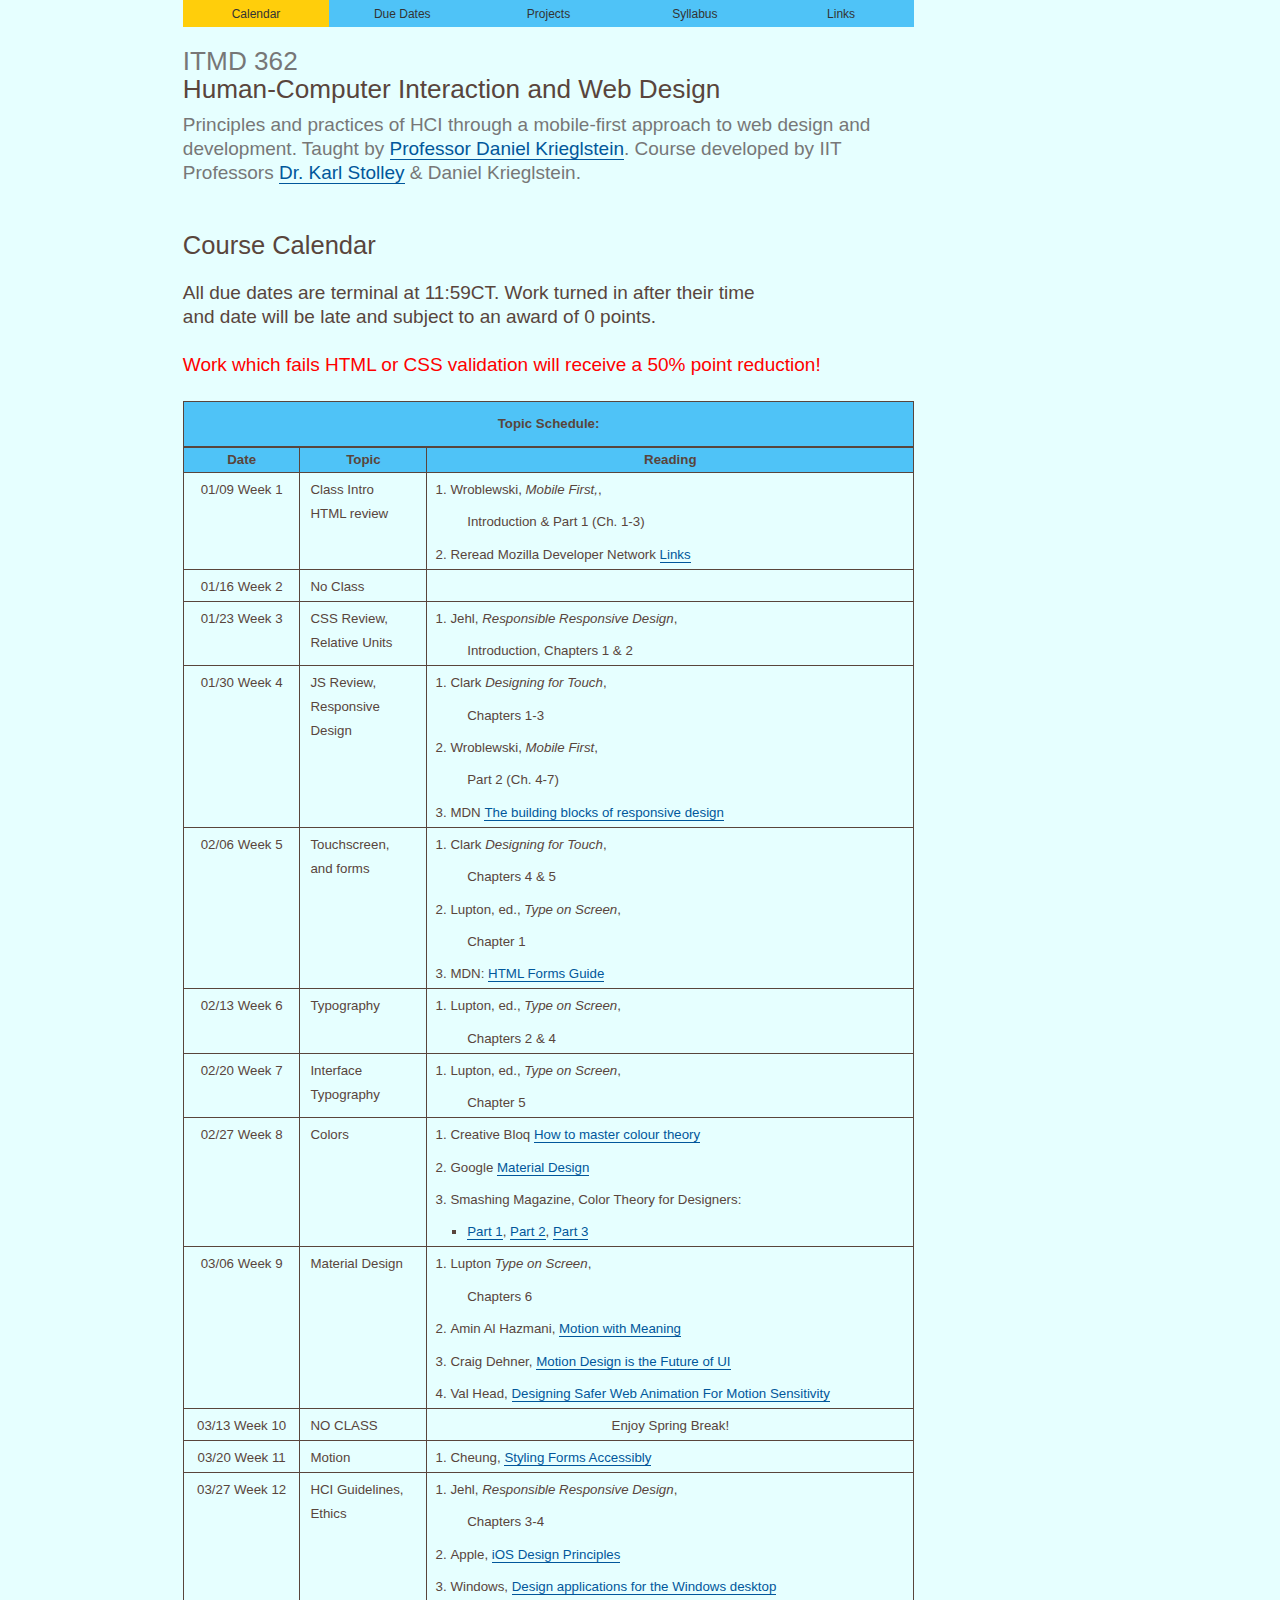
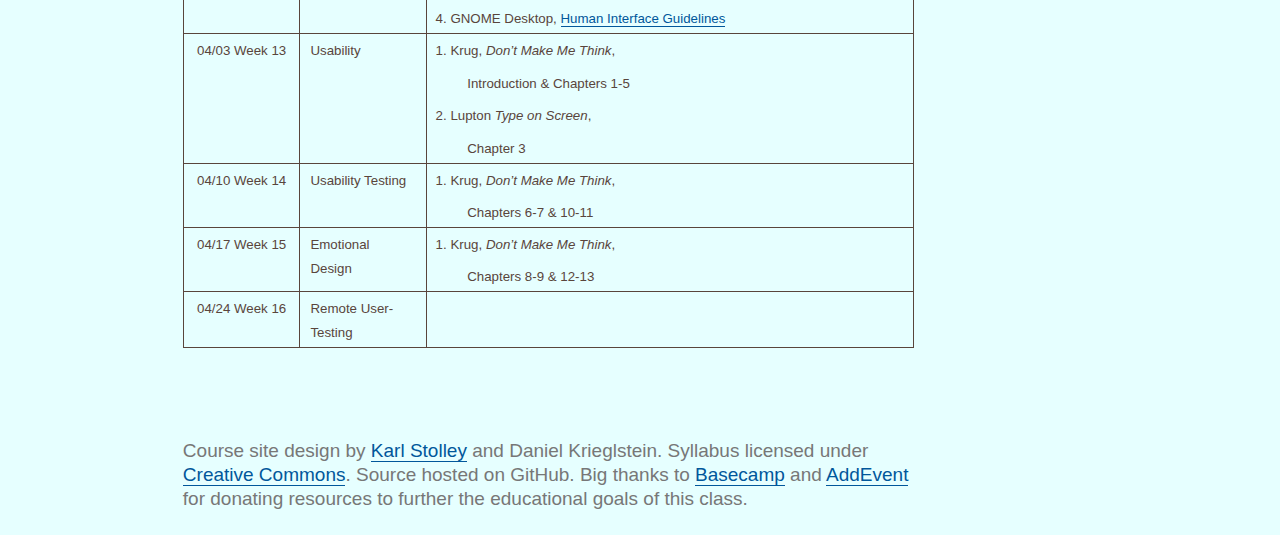
<file: index.html>
<!DOCTYPE html>
<html lang="en" id="calendar" prefix="og: http://ogp.me/ns#">
<head>
  <meta charset="utf-8" />
  <title>ITMD 362: Human-Computer Interaction and Web Design (Spring 2018)</title>
  <meta name="viewport" content="width=device-width, initial-scale=1.0, shrink-to-fit=no" />
  <link rel="stylesheet" href="css/screen.css" media="screen" />
  <link rel="icon" type="image/x-icon" href="http://web.iit.edu/sites/web/themes/iit_web/favicon.ico">
  <script src="//ajax.googleapis.com/ajax/libs/jquery/2.1.4/jquery.min.js"></script>
</head>
<body>
  <div id="page">
    <header id="header">
      <h1><small>ITMD 362</small> Human-Computer Interaction and Web&nbsp;Design</h1>
      <p class="tagline">
        Principles and practices of HCI through a mobile-first approach to web design and development.
        Taught by <a href="https://appliedtech.iit.edu/people/daniel-krieglstein">Professor Daniel Krieglstein</a>. Course developed by IIT Professors
        <a href="https://humansciences.iit.edu/faculty/karl-stolley">Dr. Karl Stolley</a> &amp; Daniel Krieglstein.
      </p>
      <nav id="navigation">
        <ul class="nav">
          <li id="nav-cal"><a href="index.html">Calendar</a></li>
          <li id="nav-due"><a href="duedates.html">Due Dates</a></li>
          <li id="nav-pro"><a href="projectspages/projects.html">Projects</a></li>
          <li id="nav-pol"><a href="syllabus.html">Syllabus</a></li>
          <li id="nav-lnk"><a href="links.html">Links</a></li>
        </ul>
      </nav>
    </header>  
    <main id="content">
      <article class="primary">
        <h2 class="label">Course Calendar</h2>
        <p id="tablep">
          All due dates are terminal at 11:59CT. Work turned in after their time and date will
          be late and subject to an award of 0 points.
        </p>
        <p class="redfont">Work which fails HTML or CSS validation will receive a 50&#x25; point reduction!</p>
        <section class="topics">
          <table id="protable">
            <tr class="tablehead">
              <td class="tabletitle" colspan="1">Topic Schedule&#58;</td>
            </tr>
          </table>
          <table>  
            <tr class="tablehead">
              <td class="firstrow">Date</td>
              <td class="short">Topic</td>
              <td>Reading</td>
            </tr>
            <tr>
              <td>01/09 Week 1</td>
              <td class="alignleft">Class Intro HTML review</td>
              <td>
                <ol class="alignleft">
                  <li>Wroblewski, <em>Mobile First,</em>,
                    <ul><li class="nobullet">Introduction &#x26; Part 1 &#x28;Ch. 1-3&#x29;</li></ul>
                  </li>
                  <li>Reread Mozilla Developer Network <a href="#links">Links</a></li>
                </ol>
              </td>
            </tr>
            <tr>
              <td>01/16 Week 2</td>
              <td class="alignleft">No Class</td>
              <td></td>
            </tr>
            <tr>
              <td>01/23 Week 3</td>
              <td class="alignleft">CSS Review, Relative Units</td>
              <td>
                <ol class="alignleft">
                  <li>Jehl, <em>Responsible Responsive Design</em>,
                    <ul><li class="nobullet">Introduction, Chapters 1 &#x26; 2</li></ul>
                  </li>
                </ol>
              </td>
            </tr>
            <tr>
              <td>01/30 Week 4</td>
              <td class="alignleft">JS Review, Responsive Design</td>
              <td>
                <ol class="alignleft">
                  <li>Clark <em>Designing for Touch</em>,
                    <ul><li class="nobullet">Chapters 1-3</li></ul>
                  </li>
                  <li>Wroblewski, <em>Mobile First</em>,
                    <ul><li class="nobullet">Part 2 &#x28;Ch. 4-7&#x29;</li></ul>
                  </li>
                  <li>MDN <a href="https://developer.mozilla.org/en-US/Apps/Progressive/Responsive/responsive_design_building_blocks">The building blocks of responsive design</a></li>
                </ol>
              </td>
            </tr>
            <tr>
              <td>02/06 Week 5</td>
              <td class="alignleft">Touchscreen, and forms</td>
              <td>
                <ol class="alignleft">
                  <li>Clark <em>Designing for Touch</em>,
                    <ul><li class="nobullet">Chapters 4 &#x26; 5</li></ul>
                  </li>
                  <li>Lupton, ed., <em>Type on Screen</em>,
                    <ul><li class="nobullet">Chapter 1</li></ul>
                  </li>
                  <li>MDN: <a href="https://developer.mozilla.org/en-US/docs/Learn/HTML/Forms">HTML Forms Guide</a></li>
                </ol>
              </td>
            </tr>
            <tr>
              <td>02/13 Week 6</td>
              <td class="alignleft">Typography</td>
              <td>
                <ol class="alignleft">
                  <li>Lupton, ed., <em>Type on Screen</em>,
                    <ul><li class="nobullet">Chapters 2 &#x26; 4</li></ul>
                  </li>
                </ol>
              </td>
            </tr>
            <tr>
              <td>02/20 Week 7</td>
              <td class="alignleft">Interface Typography</td>
              <td>
                <ol class="alignleft">
                  <li>Lupton, ed., <em>Type on Screen</em>,
                    <ul><li class="nobullet">Chapter 5</li></ul>
                  </li>
                </ol>
              </td>
            </tr>
            <tr>
              <td>02/27 Week 8</td>
              <td class="alignleft">Colors</td>
              <td>
                <ol class="alignleft">
                  <li>Creative Bloq <a href="http://www.creativebloq.com/colour/colour-theory-11121290">How to master colour theory</a></li>
                  <li>Google <a href="https://material.io/guidelines/">Material Design</a></li>
                  <li>
                    Smashing Magazine, Color Theory for Designers:
                    <ul>
                      <li><a href="https://www.smashingmagazine.com/2010/01/color-theory-for-designers-part-1-the-meaning-of-color/">Part 1</a>,
                      <a href="https://www.smashingmagazine.com/2010/02/color-theory-for-designers-part-2-understanding-concepts-and-terminology/">Part 2</a>,
                      <a href="https://www.smashingmagazine.com/2010/02/color-theory-for-designer-part-3-creating-your-own-color-palettes/">Part 3</a></li>
                    </ul>
                  </li>
                </ol>
              </td>
            </tr>
            <tr>
              <td>03/06 Week 9</td>
              <td class="alignleft">Material Design</td>
              <td>
                <ol class="alignleft">
                  <li>Lupton <em>Type on Screen</em>,
                    <ul><li class="nobullet">Chapters 6</li></ul>
                  </li>
                  <li>Amin Al Hazmani, <a href="https://alistapart.com/article/motion-with-meaning-semantic-animation-in-interface-design">Motion with Meaning</a></li>
                  <li>Craig Dehner, <a href="http://thekineticui.com/motion-design-is-the-future-of-ui/">Motion Design is the Future of UI</a></li>
                  <li>Val Head, <a href="https://alistapart.com/article/designing-safer-web-animation-for-motion-sensitivity">Designing Safer Web Animation For Motion Sensitivity</a></li>
                </ol>
              </td>
            </tr>
            <tr>
              <td>03/13 Week 10</td>
              <td class="alignleft">NO CLASS</td>
              <td>Enjoy Spring Break!</td>
            </tr>
            <tr>
              <td>03/20 Week 11</td>
              <td class="alignleft">Motion</td>
              <td>
                <ol class="alignleft">
                  <li>Cheung, <a href="http://www.uxbooth.com/articles/styling-forms-accessibly/">Styling Forms Accessibly</a></li>
                </ol>
              </td>
            </tr>
            <tr>
              <td>03/27 Week 12</td>
              <td class="alignleft">HCI Guidelines, Ethics</td>
              <td>
                <ol class="alignleft">
                  <li>Jehl, <em>Responsible Responsive Design</em>,
                    <ul><li class="nobullet">Chapters 3-4</li></ul>
                  </li>
                  <li>Apple, <a href="https://developer.apple.com/ios/human-interface-guidelines/overview/themes/">iOS Design Principles</a></li>
                  <li>Windows, <a href="https://developer.microsoft.com/en-us/windows/desktop/design">Design applications for the Windows desktop</a></li>
                  <li>GNOME Desktop, <a href="https://developer.gnome.org/hig/stable/">Human Interface Guidelines</a></li>
                  </ol>
              </td>
            </tr>
            <tr>
              <td>04/03 Week 13</td>
              <td class="alignleft">Usability</td>
              <td>
                <ol class="alignleft">
                  <li>Krug, <em>Don’t Make Me Think</em>,
                    <ul><li class="nobullet">Introduction &#x26; Chapters 1-5</li></ul>
                  </li>
                  <li>Lupton <em>Type on Screen</em>,
                    <ul><li class="nobullet">Chapter 3</li></ul>
                  </li>
                </ol>
              </td>
            </tr>
            <tr>
              <td>04/10 Week 14</td>
              <td class="alignleft">Usability Testing</td>
              <td>
                <ol class="alignleft">
                  <li>Krug, <em>Don’t Make Me Think</em>,
                    <ul><li class="nobullet">Chapters 6-7 &#x26; 10-11</li></ul>
                  </li>
                </ol>
              </td>
            </tr>
            <tr>
              <td>04/17 Week 15</td>
              <td class="alignleft">Emotional Design</td>
              <td>
                <ol class="alignleft">
                  <li>Krug, <em>Don’t Make Me Think</em>,
                    <ul><li class="nobullet">Chapters 8-9 &#x26; 12-13</li></ul>
                  </li>
                </ol>
              </td>
            </tr>
            <tr>
              <td>04/24 Week 16</td>
              <td class="alignleft">Remote User-Testing</td>
              <td></td>
            </tr>
          </table>
        </section>
      </article>
    </main>
  <footer id="footer">
    <p class="fineprint">
      Course site design by <a href="https://karlstolley.com/">Karl Stolley</a> and Daniel Krieglstein.
      Syllabus licensed under
      <a href="http://creativecommons.org/licenses/by/4.0/" rel="license">Creative Commons</a>.
      Source hosted on GitHub. Big thanks to 
      <a href="https://basecamp.com">Basecamp</a> and 
      <a href="https://www.addevent.com/">AddEvent</a> for donating resources to further
      the educational goals of this class.
    </p>
  </footer>
</div>
</body>
</html>
</file>
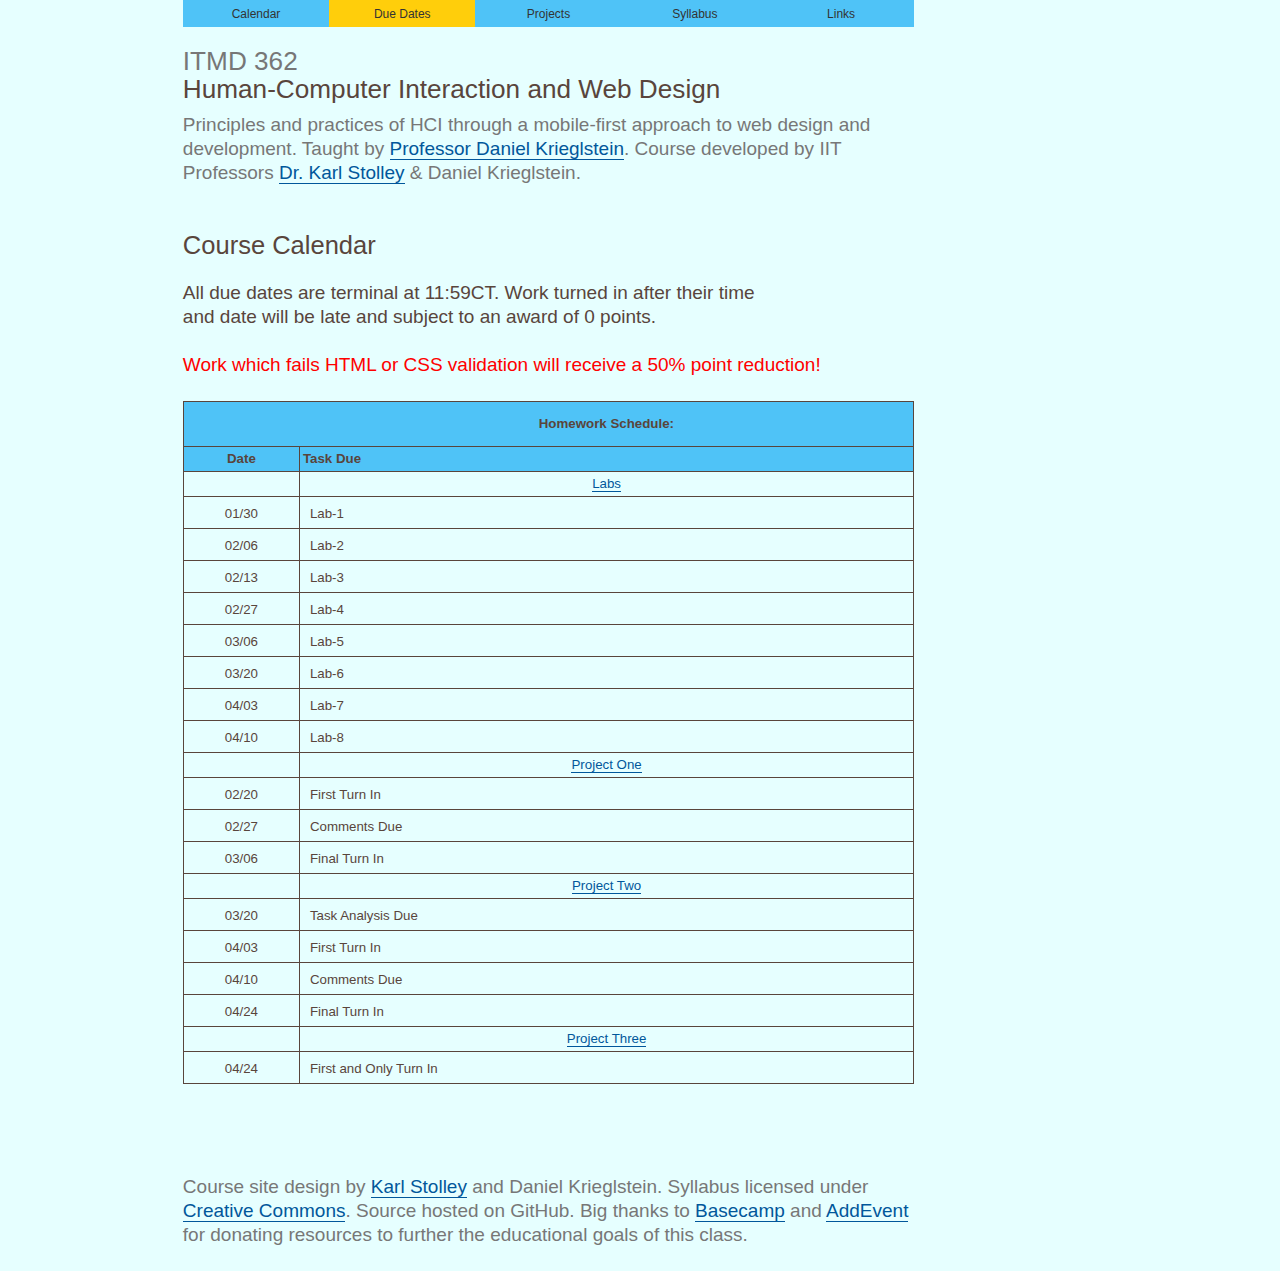
<file: duedates.html>
<!DOCTYPE html>
<html lang="en" id="duedates" prefix="og: http://ogp.me/ns#">
<head>
  <meta charset="utf-8" />
  <title>ITMD 362: Human-Computer Interaction and Web Design (Spring 2018)</title>
  <meta name="viewport" content="width=device-width, initial-scale=1.0, shrink-to-fit=no" />
  <link rel="stylesheet" href="css/screen.css" media="screen" />
  <link rel="icon" type="image/x-icon" href="http://web.iit.edu/sites/web/themes/iit_web/favicon.ico">
  <script src="//ajax.googleapis.com/ajax/libs/jquery/2.1.4/jquery.min.js"></script>
</head>
<body>
  <div id="page">
    <header id="header">
      <h1><small>ITMD 362</small> Human-Computer Interaction and Web&nbsp;Design</h1>
      <p class="tagline">
        Principles and practices of HCI through a mobile-first approach to web design and development.
        Taught by <a href="https://appliedtech.iit.edu/people/daniel-krieglstein">Professor Daniel Krieglstein</a>. Course developed by IIT Professors
        <a href="https://humansciences.iit.edu/faculty/karl-stolley">Dr. Karl Stolley</a> &amp; Daniel Krieglstein.
      </p>
      <nav id="navigation">
        <ul class="nav">
          <li id="nav-cal"><a href="index.html">Calendar</a></li>
          <li id="nav-due"><a href="duedates.html">Due Dates</a></li>
          <li id="nav-pro"><a href="projectspages/projects.html">Projects</a></li>
          <li id="nav-pol"><a href="syllabus.html">Syllabus</a></li>
          <li id="nav-lnk"><a href="links.html">Links</a></li>
        </ul>
      </nav>
    </header>
    
    <main id="content">
      <article class="primary">
        <h2 class="label">Course Calendar</h2>
        <p id="tablep">
          All due dates are terminal at 11:59CT. Work turned in after their time and date will
          be late and subject to an award of 0 points.
        </p>
<section class="due-dates">
        <p class="redfont">Work which fails HTML or CSS validation will receive a 50&#x25; point reduction!</p>
          <table>
            <tr class="tablehead">
              <td class="firstrow"></td>
              <td class="tabletitle">Homework Schedule&#58;</td>
            </tr>
            <tr class="tablehead">
              <td>Date</td>
              <td class="secondrow">Task Due</td>
            </tr>
            <tr>
              <td></td>
              <td><a href="https://github.com/dkriegls/itmd-362-spring2018/tree/master/Labs">Labs</a></td>
            </tr>
            <tr>
              <td>01/30</td>
              <td class="alignleft">Lab-1</td>
            </tr>
            <tr>
              <td>02/06</td>
              <td class="alignleft">Lab-2</td>
            </tr>
            <tr>
              <td>02/13</td>
              <td class="alignleft">Lab-3</td>
            </tr>
            <tr>
              <td>02/27</td>
              <td class="alignleft">Lab-4</td>
            </tr>
            <tr>
              <td>03/06</td>
              <td class="alignleft">Lab-5</td>
            </tr>
            <tr>
              <td>03/20</td>
              <td class="alignleft">Lab-6</td>
            </tr>
            <tr>
              <td>04/03</td>
              <td class="alignleft">Lab-7</td>
            </tr>
            <tr>
              <td>04/10</td>
              <td class="alignleft">Lab-8</td>
            </tr>
            <tr>
              <td></td>
              <td><a href="projectspages/project1.html">Project One</a></td>
            </tr>
            <tr>
              <td>02/20</td>
              <td class="alignleft">First Turn In</td>
            </tr>
            <tr>
              <td>02/27</td>
              <td class="alignleft">Comments Due</td>
            </tr>
            <tr>
              <td>03/06</td>
              <td class="alignleft">Final Turn In</td>
            </tr>
            <tr>
              <td></td>
              <td><a href="projectspages/project2.html">Project Two</a></td>
            </tr>
            <tr>
              <td>03/20</td>
              <td class="alignleft">Task Analysis Due</td>
            </tr>
            <tr>
              <td>04/03</td>
              <td class="alignleft">First Turn In</td>
            </tr>
            <tr>
              <td>04/10</td>
              <td class="alignleft">Comments Due</td>
            </tr>
            <tr>
              <td>04/24</td>
              <td class="alignleft">Final Turn In</td>
            </tr>
            <tr>
              <td></td>
              <td><a href="projectspages/project3.html">Project Three</a></td>
            </tr>
            <tr>
              <td>04/24</td>
              <td class="alignleft">First and Only Turn In</td>
            </tr>
          </table>
        </section>        
      </article>
    </main>
  <footer id="footer">
    <p class="fineprint">
      Course site design by <a href="https://karlstolley.com/">Karl Stolley</a> and Daniel Krieglstein.
      Syllabus licensed under
      <a href="http://creativecommons.org/licenses/by/4.0/" rel="license">Creative Commons</a>.
      Source hosted on GitHub. Big thanks to
      <a href="https://basecamp.com">Basecamp</a> and
      <a href="https://www.addevent.com/">AddEvent</a> for donating resources to further
      the educational goals of this class.
    </p>
  </footer>
</div>
</body>
</html>
</file>
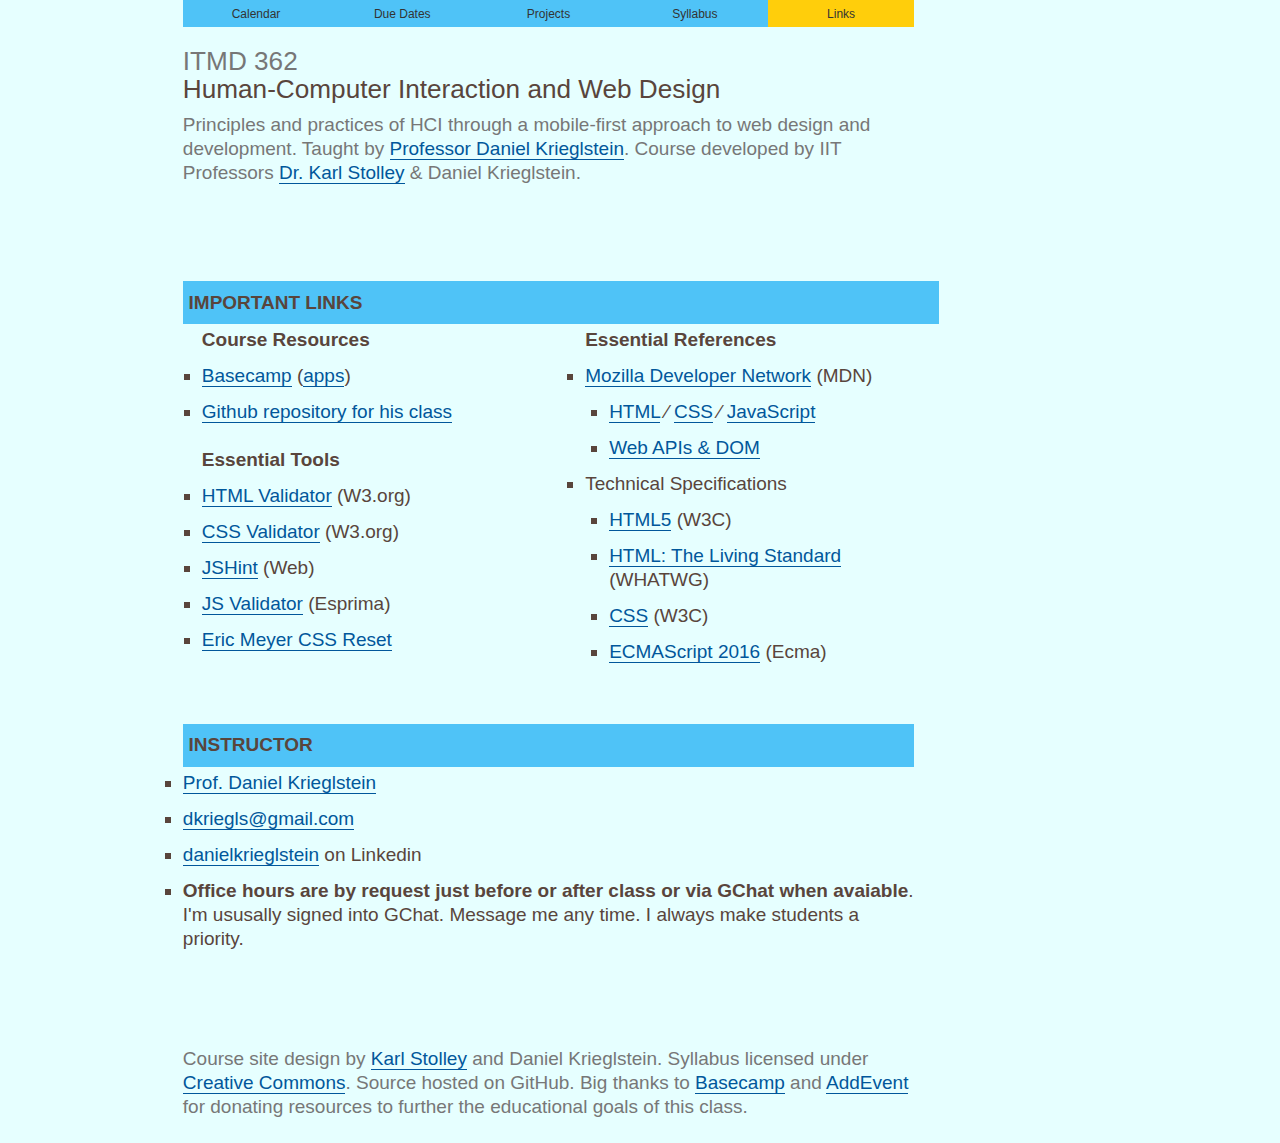
<file: links.html>
<!DOCTYPE html>
<html lang="en" id="link" prefix="og: http://ogp.me/ns#">
<head>
  <meta charset="utf-8" />
  <title>ITMD 362: Human-Computer Interaction and Web Design (Spring 2018)</title>
  <meta name="viewport" content="width=device-width, initial-scale=1.0, shrink-to-fit=no" />
  <link rel="stylesheet" href="css/screen.css" media="screen" />
  <link rel="icon" type="image/x-icon" href="http://web.iit.edu/sites/web/themes/iit_web/favicon.ico"> 
  <script src="//ajax.googleapis.com/ajax/libs/jquery/2.1.4/jquery.min.js"></script>
</head>
<body>
  <div id="page">
    <header id="header">
      <h1><small>ITMD 362</small> Human-Computer Interaction and Web&nbsp;Design</h1>
      <p class="tagline">
        Principles and practices of HCI through a mobile-first approach to web design and development.
        Taught by <a href="https://appliedtech.iit.edu/people/daniel-krieglstein">Professor Daniel Krieglstein</a>. Course developed by IIT Professors
        <a href="https://humansciences.iit.edu/faculty/karl-stolley">Dr. Karl Stolley</a> &amp; Daniel Krieglstein.
      </p>
      <nav id="navigation">
        <ul class="nav">
          <li id="nav-cal"><a href="index.html">Calendar</a></li>
          <li id="nav-due"><a href="duedates.html">Due Dates</a></li>
          <li id="nav-pro"><a href="projectspages/projects.html">Projects</a></li>
          <li id="nav-pol"><a href="syllabus.html">Syllabus</a></li>
          <li id="nav-lnk"><a href="links.html">Links</a></li>
        </ul>
      </nav>
    </header>
   <aside id="links">
    <h3 id="h3wide">Important Links</h3>
    <div class="link-group">
      <section id="course-resources">
        <h4>Course Resources</h4>
        <ul>
          <li><a href="https://3.basecamp.com/3649431/projects/">Basecamp</a> (<a href="https://basecamp.com/help/3/guides/apps">apps</a>)</li>
          <li><a href="https://github.com/dkriegls/itmd-362-spring2018">Github repository for his class</a></li>
        </ul>
      </section>
      <section id="essential-tools">
        <h4>Essential Tools</h4>
        <ul>
          <li><a href="https://validator.w3.org/">HTML Validator</a> (W3.org)</li>
          <li><a href="https://jigsaw.w3.org/css-validator/">CSS Validator</a> (W3.org)</li>
          <li><a href="http://jshint.com/">JSHint</a> (Web)</li>
          <li><a href="http://esprima.org/demo/validate.html">JS Validator</a> (Esprima)</li>
          <li><a href="http://meyerweb.com/eric/tools/css/reset/reset.css">Eric Meyer CSS Reset</a></li>
        </ul>
      </section>
      <section id="essential-references">
      <h4>Essential References</h4>
        <ul>
          <li id="mdn"><a href="https://developer.mozilla.org/en-US/">Mozilla Developer Network</a> (MDN)
            <ul>
              <li><a href="https://developer.mozilla.org/en-US/docs/Web/HTML/Reference">HTML</a> &#x2215;
              <a href="https://developer.mozilla.org/en-US/docs/Web/CSS/Reference">CSS</a> &#x2215;
              <a href="https://developer.mozilla.org/en-US/docs/Web/JavaScript/Reference">JavaScript</a>
              <li><a href="https://developer.mozilla.org/en-US/docs/Web/Reference/API">Web APIs &#x26; DOM</a></li>
            </ul>
          </li>
          <li id="technical-specifications">Technical Specifications
            <ul>
              <li><a href="http://www.w3.org/TR/html5/">HTML5</a> (W3C)</li>
              <li><a href="https://developers.whatwg.org">HTML: The Living Standard</a> (WHATWG)</li>
              <li><a href="http://www.w3.org/Style/CSS/Overview.en.html">CSS</a> (W3C)</li>
              <li><a href="http://www.ecma-international.org/ecma-262/7.0/index.html">ECMAScript 2016</a> (Ecma)</li>
            </ul>
          </li>
        </ul>
      </section>
    </div>
  </aside>

  <aside id="instructor">
    <h3>Instructor</h3>
    <ul class = "spacing">
      <li><a href="https://appliedtech.iit.edu/people/daniel-krieglstein">Prof. Daniel Krieglstein</a></li>
      <li><a href="mailto:dkriegls@gmail.com">dkriegls@gmail.com</a></li>
      <li><a href="https://www.linkedin.com/in/danielkrieglstein">danielkrieglstein</a> on Linkedin</li>
      <li id="office-hours">
        <b>Office hours are by request just before or after class or via GChat when avaiable</b>. I&#39;m ususally signed into GChat.
        Message me any time. I always make students a priority.
      </li>
    </ul>
  </aside>
  <footer id="footer">
    <p class="fineprint">
      Course site design by <a href="https://karlstolley.com/">Karl Stolley</a> and Daniel Krieglstein.
      Syllabus licensed under
      <a href="http://creativecommons.org/licenses/by/4.0/" rel="license">Creative Commons</a>.
      Source hosted on GitHub. Big thanks to
      <a href="https://basecamp.com">Basecamp</a> and
      <a href="https://www.addevent.com/">AddEvent</a> for donating resources to further
      the educational goals of this class.
    </p>
  </footer>
</div>
</body>
</html>
</file>
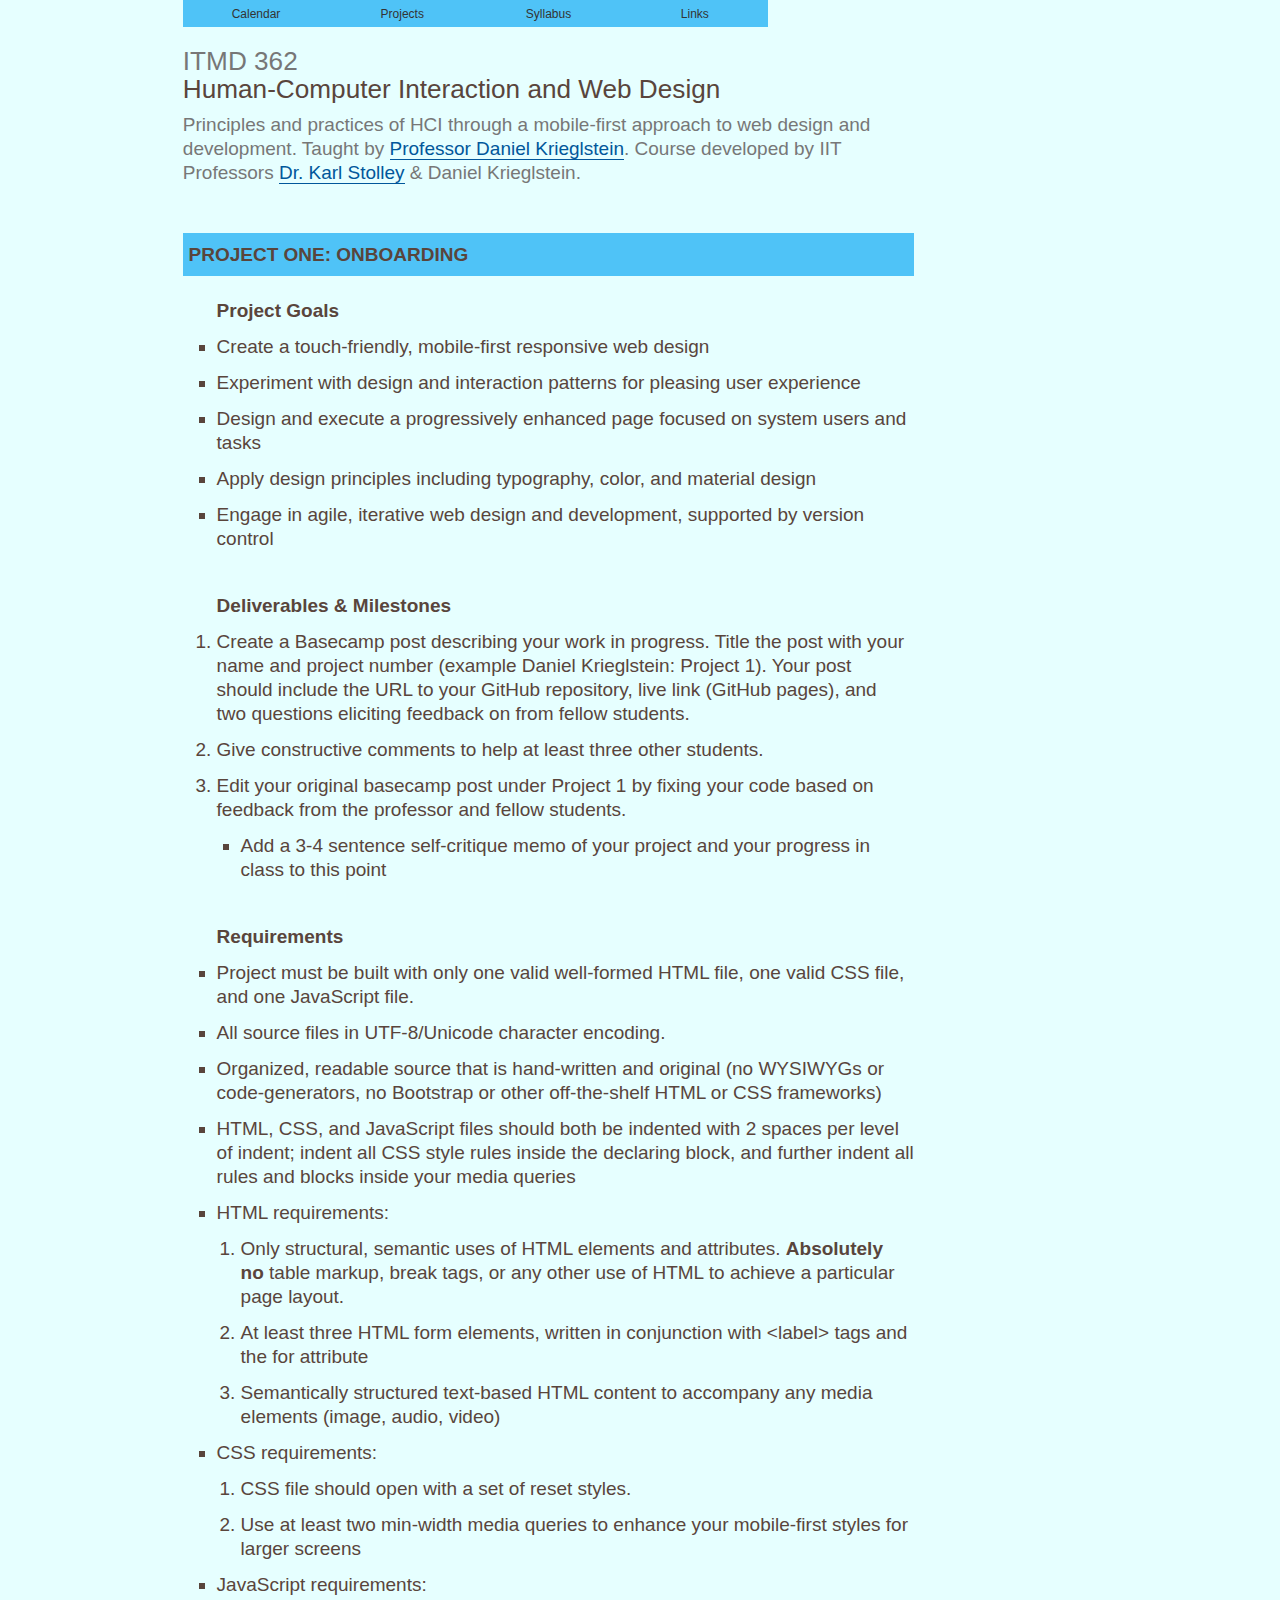
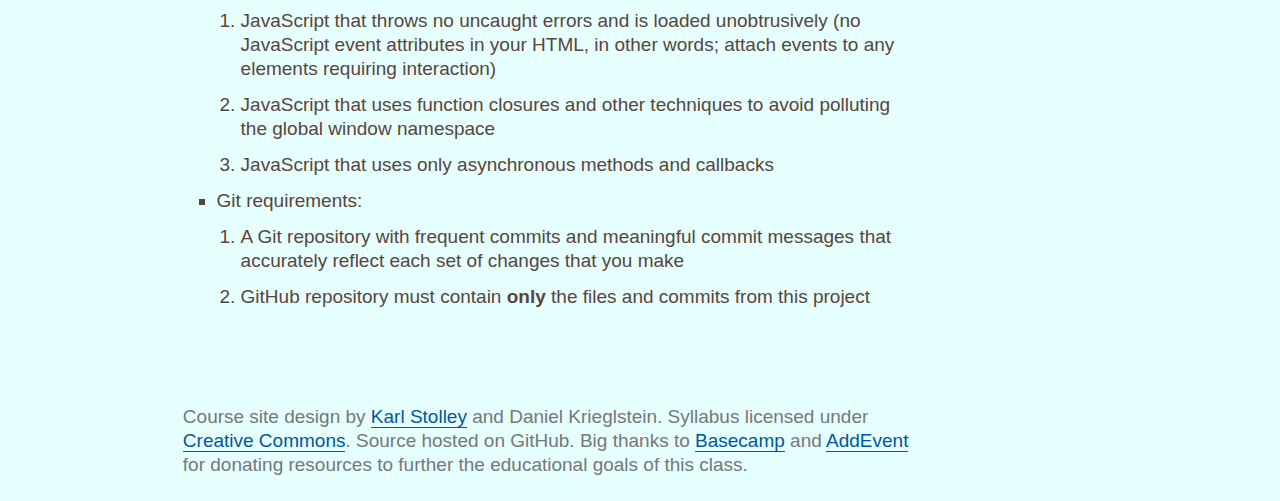
<file: project1.html>
<!DOCTYPE html>
<html lang="en" id="project1" prefix="og: http://ogp.me/ns#">
<head>
  <meta charset="utf-8" />
  <title>ITMD 362: Human-Computer Interaction and Web Design (Spring 2018)</title>
  <meta name="viewport" content="width=device-width, initial-scale=1.0, shrink-to-fit=no" />
  <link rel="stylesheet" href="css/screen.css" media="screen" />
  <link rel="icon" type="image/x-icon" href="http://web.iit.edu/sites/web/themes/iit_web/favicon.ico">
</head>
<body>
  <div id="page">
    <header id="header">
      <h1><small>ITMD 362</small> Human-Computer Interaction and Web&nbsp;Design</h1>
      <p class="tagline">
        Principles and practices of HCI through a mobile-first approach to web design and development.
        Taught by <a href="#instructor">Professor Daniel Krieglstein</a>. Course developed by IIT Professors
        <a href="https://humansciences.iit.edu/faculty/karl-stolley">Dr. Karl Stolley</a> &amp; Daniel Krieglstein.
      </p>
      <nav id="navigation">
        <ul class="nav">
          <li id="nav-cal"><a href="index.html">Calendar</a></li>
          <li id="nav-pro"><a href="projects.html">Projects</a></li>
          <li id="nav-pol"><a href="syllabus.html">Syllabus</a></li>
          <li id="nav-lnk"><a href="links.html">Links</a></li>
        </ul>
      </nav>
    </header>
    <main>
      <section class="primary">
        <article>
          <h3 id="project-one">Project One: Onboarding</h3>
          <section class="goals">
            <h4>Project Goals</h4>
            <ul class = "spacing">
              <li>Create a touch-friendly, mobile-first responsive web design</li>
              <li>Experiment with design and interaction patterns for pleasing user experience</li>
              <li>Design and execute a progressively enhanced page focused on system users and tasks</li>
              <li>Apply design principles including typography, color, and material design</li>
              <li>Engage in agile, iterative web design and development, supported by version control</li>
            </ul>
          </section>
          <section class="deliverables">
            <h4>Deliverables &amp; Milestones</h4>
            <ol class = "spacing">
              <li>
                Create a Basecamp post describing your work
                in progress. Title the post with your name and project number (example Daniel Krieglstein: Project 1). Your post
                should include the URL to your GitHub repository, live link (GitHub pages), and two questions eliciting feedback on from fellow students.
              </li>
              <li>
                Give constructive comments to help at least three other students.
              </li>
              <li>
                Edit your original basecamp post under Project 1
                by fixing your code based on feedback from the professor and fellow students.
                <ul>
                  <li>
                    Add a 3-4 sentence self-critique memo of your project and your progress in class to this point
                  </li>
                </ul>
               </li>
            </ol>
          </section>
          <section class="requirements">
            <h4>Requirements</h4>
            <ul class = "spacing">
              <li>
                Project must be built with only one valid well-formed HTML file, one valid CSS file,
                and one JavaScript file.
              </li>
              <li>
                All source files in UTF-8/Unicode character encoding.
              </li>
              <li>
                Organized, readable source that is hand-written and original (no WYSIWYGs or
                code-generators, no Bootstrap or other off-the-shelf HTML or CSS frameworks)
              </li>
              <li>
                HTML, CSS, and JavaScript files should both be indented with 2 spaces per level of
                indent; indent all CSS style rules inside the declaring block, and further indent all
                rules and blocks inside your media queries
              </li>
              <li>HTML requirements:
                <ol>
                  <li>
                    Only structural, semantic uses of HTML elements and attributes. <b>Absolutely no</b>
                    table markup, break tags, or any other use of HTML to achieve a particular page
                    layout.
                  </li>
                  <li>
                    At least three HTML form elements, written in conjunction with
                    <code>&lt;label&gt;</code> tags and the <code>for</code> attribute
                  </li>
                  <li>
                    Semantically structured text-based HTML content to accompany any media elements
                    (image, audio, video)
                  </li>
                </ol>
              </li>
              <li>CSS requirements:
                <ol>
                  <li>
                    CSS file should open with a set of reset styles.
                  </li>
                  <li>
                    Use at least two min-width media queries to enhance your mobile-first styles for
                    larger screens
                  </li>
                </ol>
              </li>
              <li>JavaScript requirements:
                <ol>
                  <li>
                    JavaScript that throws no uncaught errors and is loaded unobtrusively (no JavaScript
                    event attributes in your HTML, in other words; attach events to any elements
                    requiring interaction)
                  </li>
                  <li>
                    JavaScript that uses function closures and other techniques to avoid polluting the
                    global <code>window</code> namespace
                  </li>
                  <li>
                    JavaScript that uses only asynchronous methods and callbacks
                  </li>
                </ol>
              </li>
              <li>Git requirements:
                <ol>
                  <li>
                    A Git repository with frequent commits and meaningful commit messages that
                    accurately reflect each set of changes that you make
                  </li>
                  <li>
                    GitHub repository must contain <b>only</b> the files and commits from this project
                  </li>
                </ol>
              </li>
            </ul>
          </section>
        </article>
      </section>
    </main>
    <footer id="footer">
      <p class="fineprint">
        Course site design by <a href="https://karlstolley.com/">Karl Stolley</a> and Daniel Krieglstein.
        Syllabus licensed under
        <a href="http://creativecommons.org/licenses/by/4.0/" rel="license">Creative Commons</a>.
        Source hosted on GitHub. Big thanks to
        <a href="https://basecamp.com">Basecamp</a> and
        <a href="https://www.addevent.com/">AddEvent</a> for donating resources to further
        the educational goals of this class.
      </p>
    </footer>
  </div>
</body>
</html>
</file>
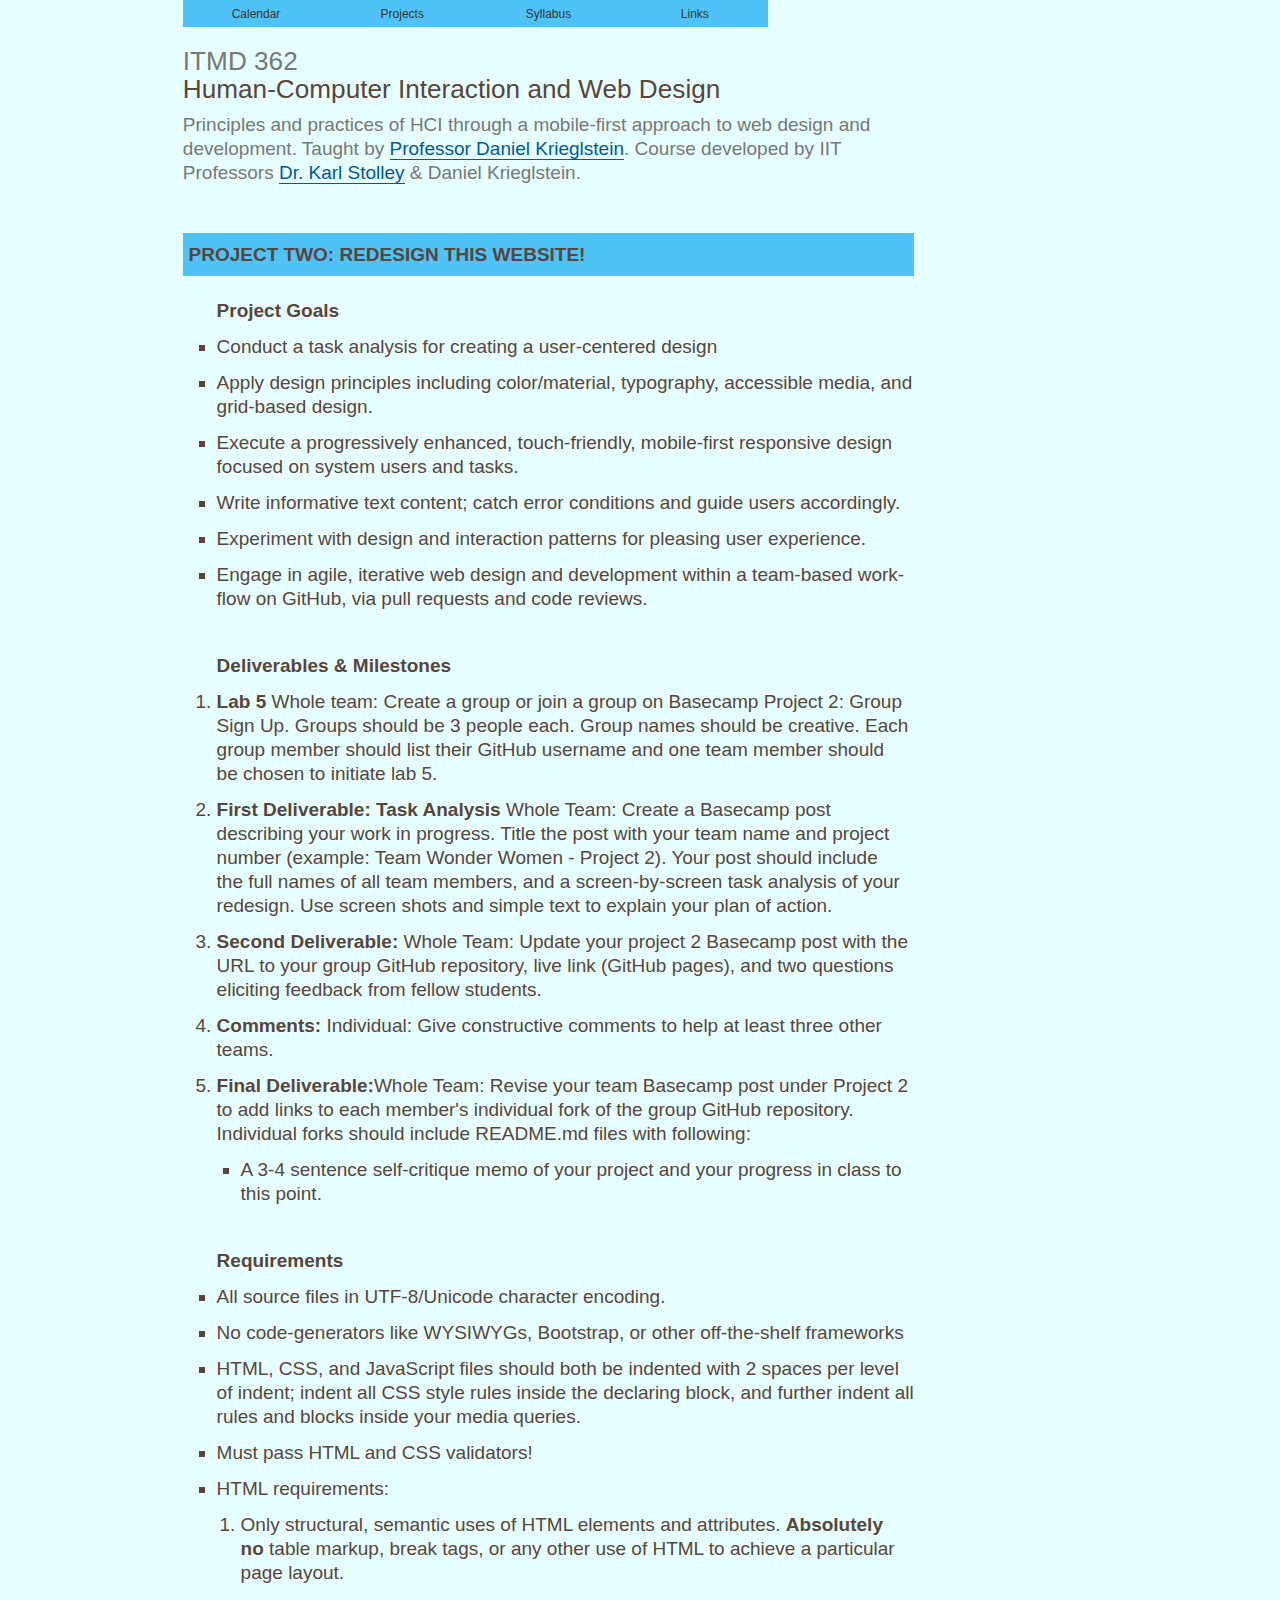
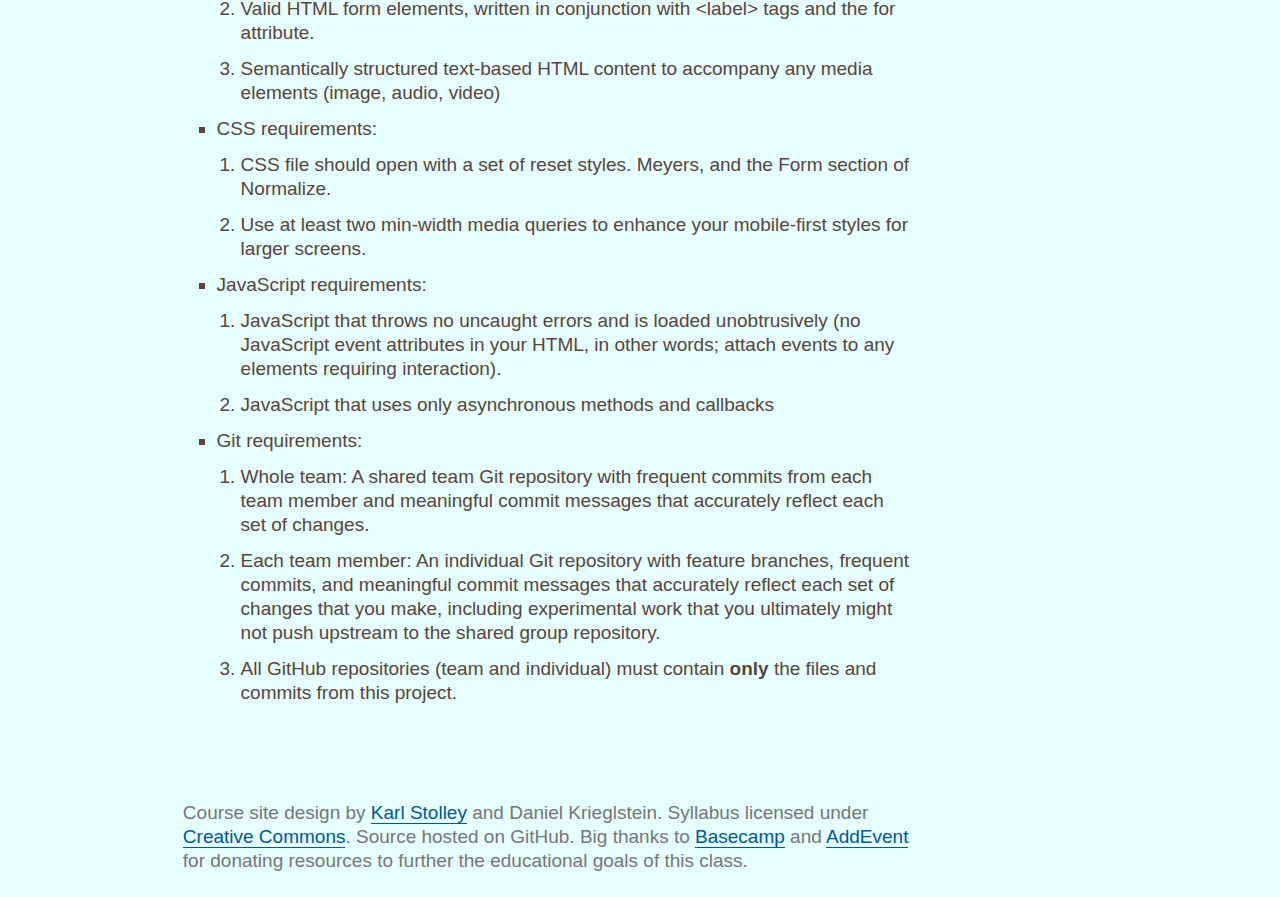
<file: project2.html>
<!DOCTYPE html>
<html lang="en" id="project2" prefix="og: http://ogp.me/ns#">
<head>
  <meta charset="utf-8" />
  <title>ITMD 362: Human-Computer Interaction and Web Design (Spring 2018)</title>
  <meta name="viewport" content="width=device-width, initial-scale=1.0, shrink-to-fit=no" />
  <link rel="stylesheet" href="css/screen.css" media="screen" />
  <link rel="icon" type="image/x-icon" href="http://web.iit.edu/sites/web/themes/iit_web/favicon.ico">
</head>
<body>
  <div id="page">
    <header id="header">
      <h1><small>ITMD 362</small> Human-Computer Interaction and Web&nbsp;Design</h1>
      <p class="tagline">
        Principles and practices of HCI through a mobile-first approach to web design and development.
        Taught by <a href="#instructor">Professor Daniel Krieglstein</a>. Course developed by IIT Professors
        <a href="https://humansciences.iit.edu/faculty/karl-stolley">Dr. Karl Stolley</a> &amp; Daniel Krieglstein.
      </p>
      <nav id="navigation">
        <ul class="nav">
          <li id="nav-cal"><a href="index.html">Calendar</a></li>
          <li id="nav-pro"><a href="projects.html">Projects</a></li>
          <li id="nav-pol"><a href="syllabus.html">Syllabus</a></li>
          <li id="nav-lnk"><a href="links.html">Links</a></li>
        </ul>
      </nav>
    </header>
    <main>
      <section class="primary">
        <article>
          <h3 id="project-two">Project Two: Redesign THIS Website!</h3>
          <section class="goals">
            <h4>Project Goals</h4>
            <ul class = "spacing">
              <li>Conduct a task analysis for creating a user-centered design</li>
              <li>
                Apply design principles including color/material, typography, accessible media, and
                grid-based design.
              </li>
              <li>
                Execute a progressively enhanced, touch-friendly, mobile-first responsive design focused
                on system users and tasks.
              </li>
              <li>
                Write informative text content; catch error conditions and guide users accordingly.
              </li>
              <li>Experiment with design and interaction patterns for pleasing user experience.</li>
              <li>
                Engage in agile, iterative web design and development within a team-based work-flow on
                GitHub, via pull requests and code reviews.
              </li>
            </ul>
          </section>
          <section class="deliverables">
            <h4>Deliverables &amp; Milestones</h4>
            <ol class = "spacing">
              <li>
                <strong>Lab 5</strong> Whole team: Create a group or join a group on Basecamp
                Project 2: Group Sign Up. Groups should be 3 people each. Group names should be creative. Each group 
                member should list their GitHub username and one team member should be chosen to initiate lab 5.
              </li>
              <li>
                <strong>First Deliverable: Task Analysis</strong> Whole Team: Create a Basecamp post describing your work in 
                progress. Title the post with your team name and project number (example: Team Wonder Women - Project 2). Your post should include 
                the full names of all team members, and a screen-by-screen task analysis of your redesign. Use screen shots and simple text to explain your plan of action.
              </li>
              <li>
                <strong>Second Deliverable:</strong> Whole Team: Update your project 2 Basecamp post with the URL to 
                your group GitHub repository, live link (GitHub pages), and two questions eliciting feedback from fellow students.
              </li>
               <li>
                <strong>Comments:</strong> Individual: Give constructive comments
                to help at least three other teams.
              </li>
              <li>
                <strong>Final Deliverable:</strong>Whole Team: Revise your team Basecamp post under Project 2
                to add links to each member's individual fork of the group GitHub repository. Individual forks should include README.md files with
                following:
                <ul>
                  <li>
                    A 3-4 sentence self-critique memo of your project and your progress in class to this point.
                  </li>
                </ul>
               </li>
            </ol>
          </section>
          <section class="requirements">
            <h4>Requirements</h4>
            <ul class = "spacing">
              <li>
                All source files in UTF-8/Unicode character encoding.
              </li>
              <li>
                No code-generators like WYSIWYGs, Bootstrap, or other off-the-shelf frameworks
              </li>
              <li>
                HTML, CSS, and JavaScript files should both be indented with 2 spaces per level 
                of indent; indent all CSS style rules inside the declaring block, and further indent all 
                rules and blocks inside your media queries.
              </li>
              <li>Must pass HTML and CSS validators!</li>
              <li>HTML requirements:
                <ol>
                  <li>
                    Only structural, semantic uses of HTML elements and attributes. <b>Absolutely no</b>
                    table markup, break tags, or any other use of HTML to achieve a particular page
                    layout.
                  </li>
                  <li>
                    Valid HTML form elements, written in conjunction with <code>&lt;label&gt;</code>
                    tags and the <code>for</code> attribute.
                  </li>
                  <li>
                    Semantically structured text-based HTML content to accompany any media elements
                    (image, audio, video)
                  </li>
                </ol>
              </li>
              <li>CSS requirements:
                <ol>
                  <li>
                    CSS file should open with a set of reset styles. Meyers, and the Form section of Normalize.
                  </li>
                  <li>
                    Use at least two min-width media queries to enhance your mobile-first styles for
                    larger screens.
                  </li>
                </ol>
              </li>
              <li>JavaScript requirements:
                <ol>
                  <li>
                    JavaScript that throws no uncaught errors and is loaded unobtrusively (no JavaScript
                    event attributes in your HTML, in other words; attach events to any elements
                    requiring interaction).
                  </li>
                  <li>
                    JavaScript that uses only asynchronous methods and callbacks
                  </li>
                </ol>
              </li>
              <li>Git requirements:
                <ol>
                  <li>
                    Whole team: A shared team Git repository with frequent commits from each team member
                    and meaningful commit messages that accurately reflect each set of changes.
                  </li>
                  <li>
                    Each team member: An individual Git repository with feature branches, frequent
                    commits, and meaningful commit messages that accurately reflect each set of changes
                    that you make, including experimental work that you ultimately might not push
                    upstream to the shared group repository.
                  </li>
                  <li>
                    All GitHub repositories (team and individual) must contain <b>only</b> the files and
                    commits from this project.
                  </li>
                </ol>
              </li>
            </ul>
          </section>
        </article>
      </section>
    </main>
    <footer id="footer">
      <p class="fineprint">
        Course site design by <a href="https://karlstolley.com/">Karl Stolley</a> and Daniel Krieglstein.
        Syllabus licensed under
        <a href="http://creativecommons.org/licenses/by/4.0/" rel="license">Creative Commons</a>.
        Source hosted on GitHub. Big thanks to
        <a href="https://basecamp.com">Basecamp</a> and
        <a href="https://www.addevent.com/">AddEvent</a> for donating resources to further
        the educational goals of this class.
      </p>
    </footer>
  </div>
</body>  
</html>
</file>
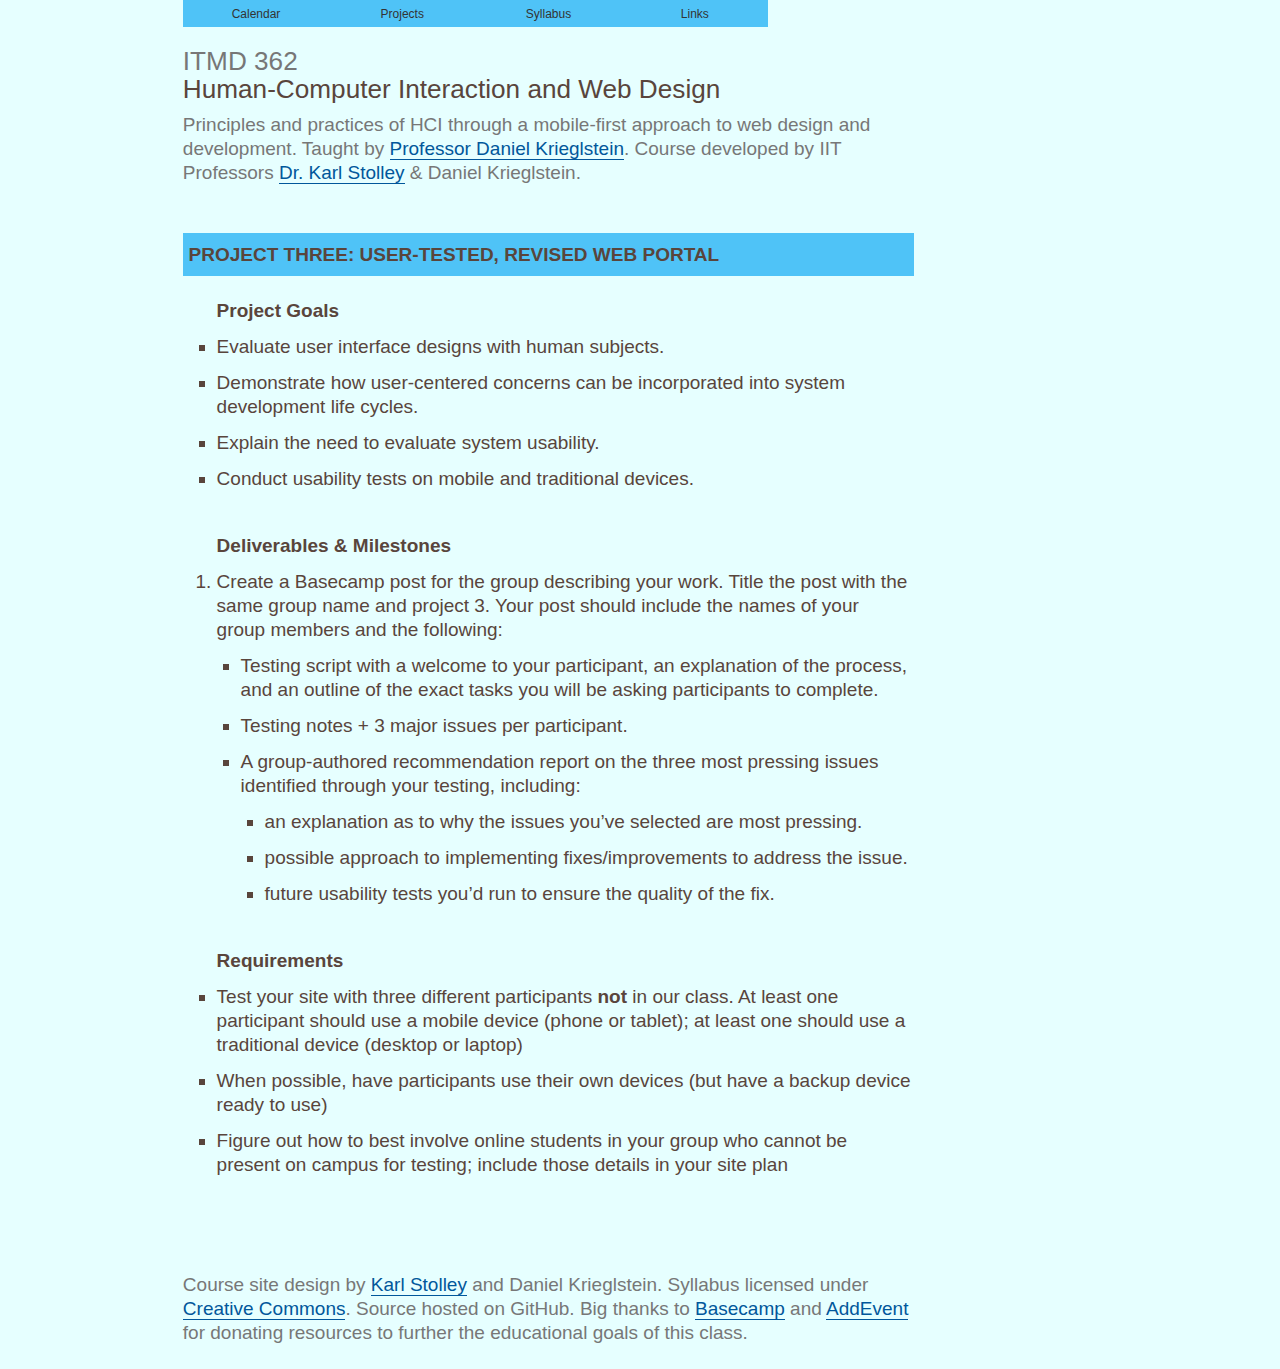
<file: project3.html>
<!DOCTYPE html>
<html lang="en" id="project3" prefix="og: http://ogp.me/ns#">
<head>
  <meta charset="utf-8" />
  <title>ITMD 362: Human-Computer Interaction and Web Design (Spring 2018)</title>
  <meta name="viewport" content="width=device-width, initial-scale=1.0, shrink-to-fit=no" />
  <link rel="stylesheet" href="css/screen.css" media="screen" />
  <link rel="icon" type="image/x-icon" href="http://web.iit.edu/sites/web/themes/iit_web/favicon.ico">
</head>
<body>
  <div id="page">
    <header id="header">
      <h1><small>ITMD 362</small> Human-Computer Interaction and Web&nbsp;Design</h1>
      <p class="tagline">
        Principles and practices of HCI through a mobile-first approach to web design and development.
        Taught by <a href="#instructor">Professor Daniel Krieglstein</a>. Course developed by IIT Professors
        <a href="https://humansciences.iit.edu/faculty/karl-stolley">Dr. Karl Stolley</a> &amp; Daniel Krieglstein.
      </p>
      <nav id="navigation">
        <ul class="nav">
          <li id="nav-cal"><a href="index.html">Calendar</a></li>
          <li id="nav-pro"><a href="projects.html">Projects</a></li>
          <li id="nav-pol"><a href="syllabus.html">Syllabus</a></li>
          <li id="nav-lnk"><a href="links.html">Links</a></li>
        </ul>
      </nav>
    </header>
    <main>
      <section class="primary">
        <article>
          <h3 id="project-three">Project Three: User-Tested, Revised Web Portal</h3>
          <section class="goals">
            <h4>Project Goals</h4>
            <ul class = "spacing">
              <li>
                Evaluate user interface designs with human subjects.
              </li>
              <li>
                Demonstrate how user-centered concerns can be incorporated into system development life
                cycles.
              </li>
              <li>
                Explain the need to evaluate system usability.
              </li>
              <li>
                Conduct usability tests on mobile and traditional devices.
              </li>
            </ul>
          </section>
          <section class="deliverables">
            <h4>Deliverables &amp; Milestones</h4>
            <ol class = "spacing">
              <li>
                Create a Basecamp post for the group describing your work.
                Title the post with the same group name and project 3. Your post should include the names of your group members and the
                following&#x3a;
                <ul>
                  <li>
                    Testing script with a welcome to your participant, an explanation of the process, and an outline of the exact
                    tasks you will be asking participants to complete.
                  </li> 
                  <li>Testing notes + 3 major issues per participant.</li>
                  <li>A group-authored recommendation report on the three most pressing issues identified through your testing, including:
                    <ul>
                      <li>an explanation as to why the issues you’ve selected are most pressing.</li>
                      <li>possible approach to implementing fixes/improvements to address the issue.</li>
                      <li>future usability tests you’d run to ensure the quality of the fix.</li>
                    </ul>
                  </li>
                </ul>
              </li>
            </ol>
          </section>
          <section class="requirements">
            <h4>Requirements</h4>
            <ul class = "spacing">
              <li>
                Test your site with three different participants <b>not</b> in our class. At least one
                participant should use a mobile device (phone or tablet); at least one should use a
                traditional device (desktop or laptop)
              </li>
              <li>
                When possible, have participants use their own devices (but have a backup device ready
                to use)
              </li>
              <li>
                Figure out how to best involve online students in your group who cannot be present on
                campus for testing; include those details in your site plan
              </li>
            </ul>
          </section>
        </article>
      </section>
    </main>
    <footer id="footer">
      <p class="fineprint">
        Course site design by <a href="https://karlstolley.com/">Karl Stolley</a> and Daniel Krieglstein.
        Syllabus licensed under
        <a href="http://creativecommons.org/licenses/by/4.0/" rel="license">Creative Commons</a>.
        Source hosted on GitHub. Big thanks to
        <a href="https://basecamp.com">Basecamp</a> and
        <a href="https://www.addevent.com/">AddEvent</a> for donating resources to further
        the educational goals of this class.
      </p>
    </footer>
  </div>
</body>  
</html>
</file>
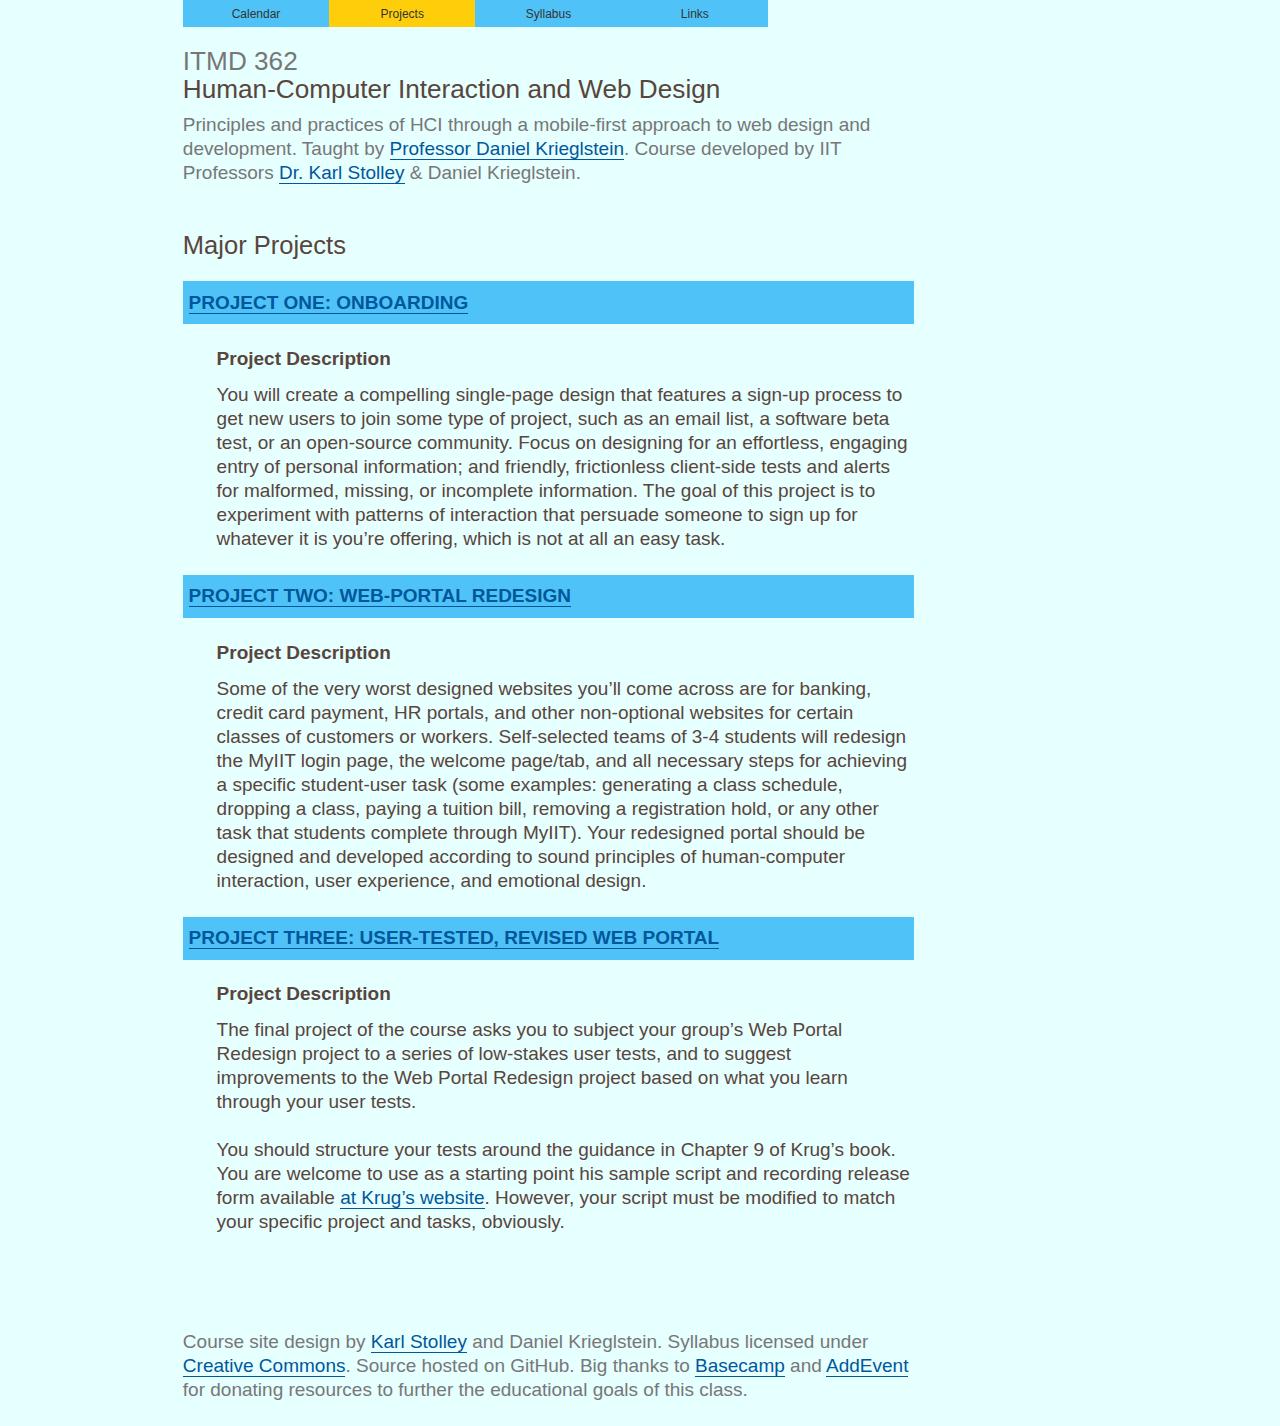
<file: projects.html>
<!DOCTYPE html>
<html lang="en" id="projects" prefix="og: http://ogp.me/ns#">
<head>
  <meta charset="utf-8" />
  <title>ITMD 362: Human-Computer Interaction and Web Design (Spring 2018)</title>
  <meta name="viewport" content="width=device-width, initial-scale=1.0, shrink-to-fit=no" />
  <link rel="stylesheet" href="css/screen.css" media="screen" />
  <link rel="icon" type="image/x-icon" href="http://web.iit.edu/sites/web/themes/iit_web/favicon.ico">
</head>
<body>
  <div id="page">
    <header id="header">
      <h1><small>ITMD 362</small> Human-Computer Interaction and Web&nbsp;Design</h1>
      <p class="tagline">
        Principles and practices of HCI through a mobile-first approach to web design and development.
        Taught by <a href="#instructor">Professor Daniel Krieglstein</a>. Course developed by IIT Professors
        <a href="https://humansciences.iit.edu/faculty/karl-stolley">Dr. Karl Stolley</a> &amp; Daniel Krieglstein.
      </p>
      <nav id="navigation">
        <ul class="nav">
          <li id="nav-cal"><a href="index.html">Calendar</a></li>
          <li id="nav-pro"><a href="#">Projects</a></li>
          <li id="nav-pol"><a href="syllabus.html">Syllabus</a></li>
          <li id="nav-lnk"><a href="links.html">Links</a></li>
        </ul>
      </nav>
    </header>
    <main>
      <section class="primary">
        <h2 class="label">Major Projects</h2>
        <article>
          <h3 id="project-one"> <a href = "project1.html"> Project One: Onboarding </a> </h3>
          <section class="description">
            <h4>Project Description</h4>
            <p>
              You will create a compelling single-page design that features a sign-up process to get new
              users to join some type of project, such as an email list, a software beta test, or an
              open-source community. Focus on designing for an effortless, engaging entry of personal
              information; and friendly, frictionless client-side tests and alerts for malformed,
              missing, or incomplete information. The goal of this project is to experiment with
              patterns of interaction that persuade someone to sign up for whatever it is you’re
              offering, which is not at all an easy task.
            </p>
          </section>
        </article>
        <article>
          <h3 id="project-two"> <a href = "project2.html"> Project Two: Web-Portal Redesign </a> </h3>
          <section class="description">
            <h4>Project Description</h4>
            <p>
              Some of the very worst designed websites you’ll come across are for banking, credit card
              payment, HR portals, and other non-optional websites for certain classes of customers or
              workers. Self-selected teams of 3-4 students will redesign the MyIIT login page, the
              welcome page/tab, and all necessary steps for achieving a specific student-user task (some
              examples: generating a class schedule, dropping a class, paying a tuition bill, removing a
              registration hold, or any other task that students complete through MyIIT). Your
              redesigned portal should be designed and developed according to sound principles of
              human-computer interaction, user experience, and emotional design.
            </p>
          </section>
        </article>
        <article>
          <h3 id="project-three"> <a href = "project3.html"> Project Three: User-Tested, Revised Web Portal </a> </h3>
          <section class="description">
            <h4>Project Description</h4>
            <p>
              The final project of the course asks you to subject your group’s Web Portal Redesign
              project to a series of low-stakes user tests, and to suggest improvements to the Web
              Portal Redesign project based on what you learn through your user tests.
            </p>
            <p>
              You should structure your tests around the guidance in Chapter 9 of Krug’s book. You are
              welcome to use as a starting point his sample script and recording release
              form available <a href="http://www.sensible.com/downloads-rsme.html">at Krug’s
              website</a>. However, your script must be modified to match your specific project and
              tasks, obviously.
            </p>
          </section>
        </article>
      </section>
    </main>
    <footer id="footer">
      <p class="fineprint">
        Course site design by <a href="https://karlstolley.com/">Karl Stolley</a> and Daniel Krieglstein.
        Syllabus licensed under
        <a href="http://creativecommons.org/licenses/by/4.0/" rel="license">Creative Commons</a>.
        Source hosted on GitHub. Big thanks to
        <a href="https://basecamp.com">Basecamp</a> and
        <a href="https://www.addevent.com/">AddEvent</a> for donating resources to further
        the educational goals of this class.
      </p>
    </footer>
  </div>
</body> 
</html>
</file>
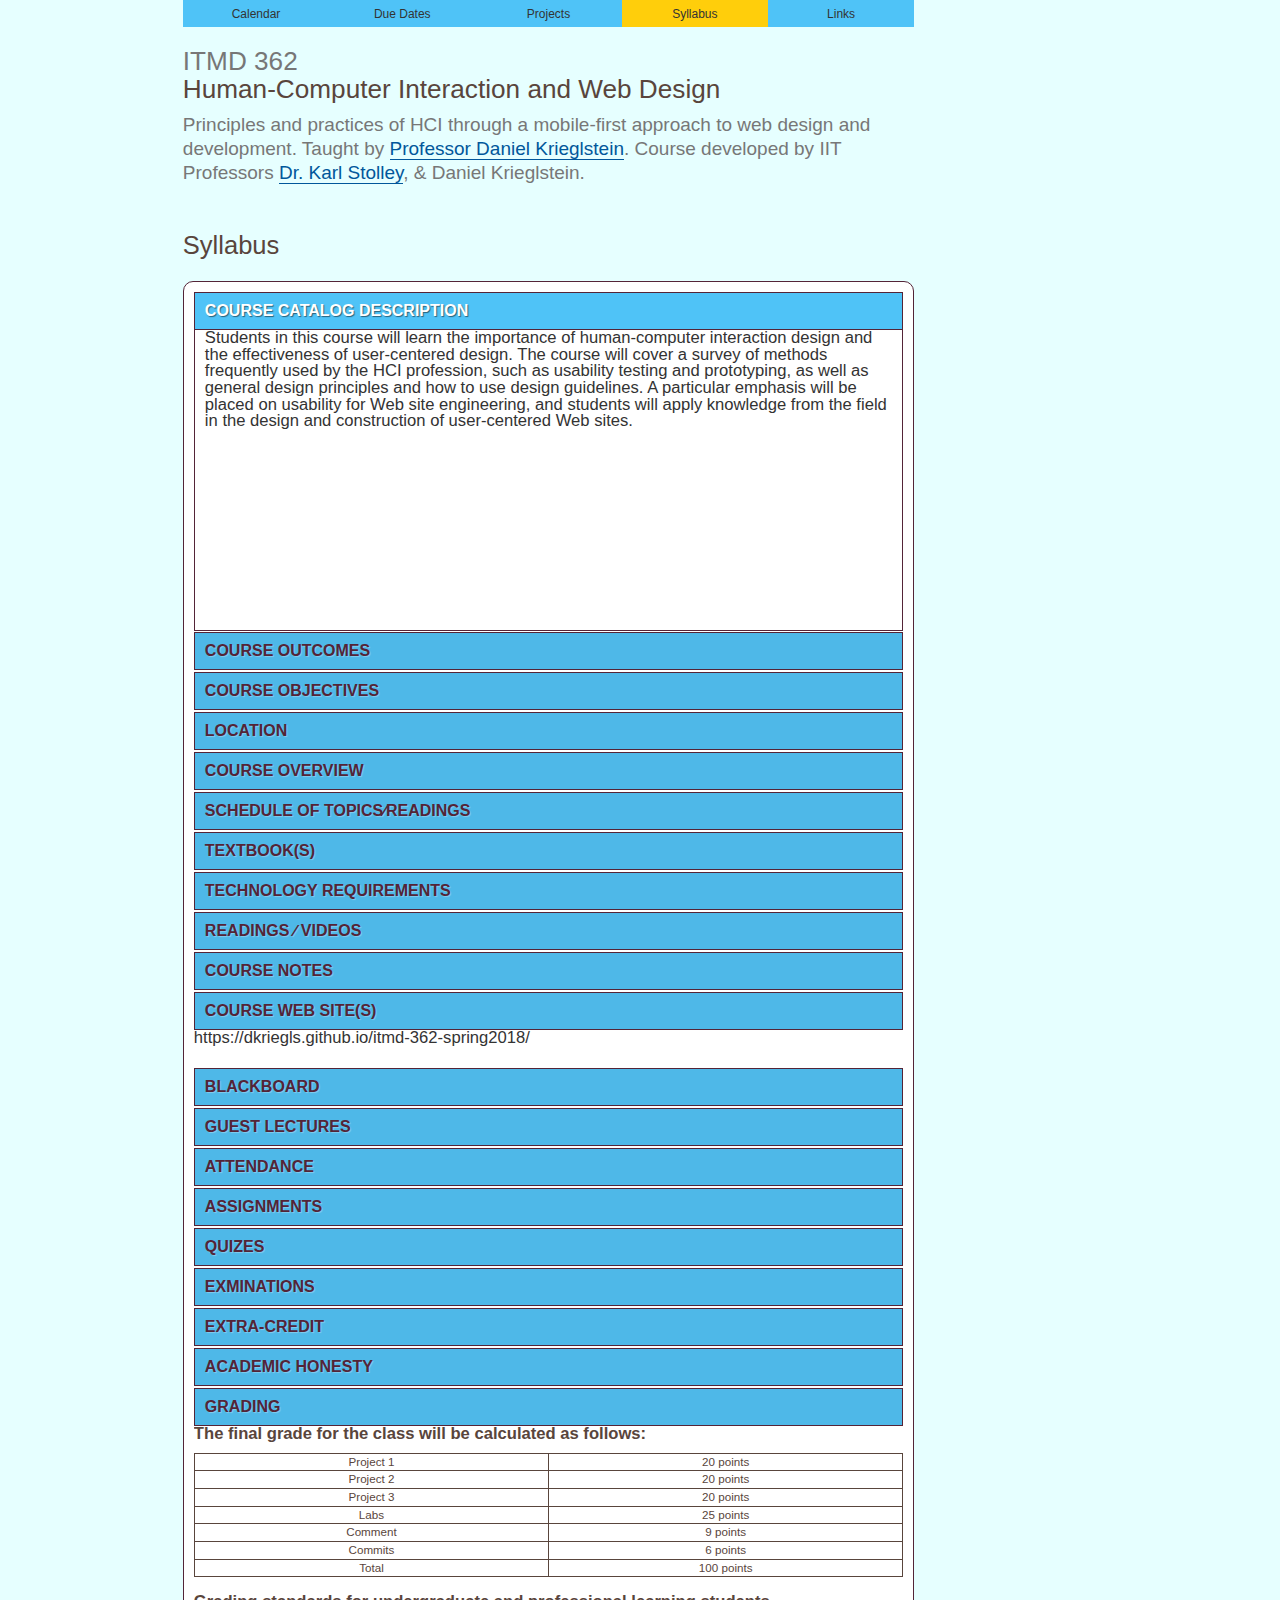
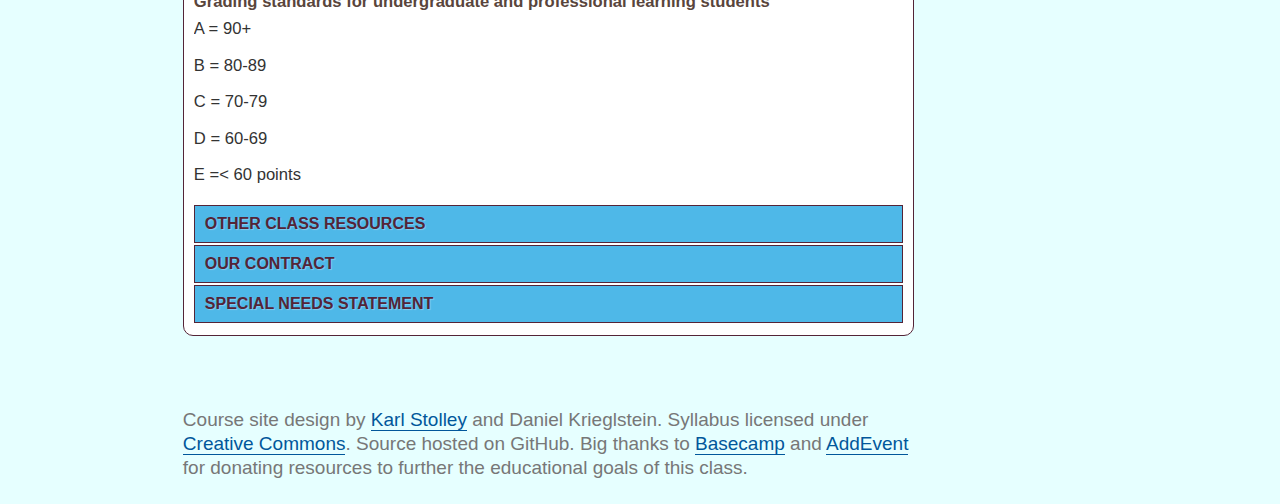
<file: syllabus.html>
<!DOCTYPE html>
<html lang="en" id="policies">
<head>
  <meta charset="utf-8" />
  <title>ITMD 362: Human-Computer Interaction and Web Design</title>
  <meta name="viewport" content="width=device-width, initial-scale=1.0, shrink-to-fit=no" />
  <link rel="stylesheet" href="css/screen.css" media="screen" />
  <link rel="icon" type="image/x-icon" href="http://web.iit.edu/sites/web/themes/iit_web/favicon.ico">
  <script src="https://ajax.googleapis.com/ajax/libs/jquery/3.3.1/jquery.min.js"></script>
  <script src="js/accordion.js"></script>
</head>
<body>
<header id="header">
      <h1><small>ITMD 362</small> Human-Computer Interaction and Web&nbsp;Design</h1>
      <p class="tagline">
        Principles and practices of HCI through a mobile-first approach to web design and development.
        Taught by <a href="https://appliedtech.iit.edu/people/daniel-krieglstein">Professor Daniel Krieglstein</a>. Course developed by IIT Professors
        <a href="https://humansciences.iit.edu/faculty/karl-stolley">Dr. Karl Stolley</a>, &amp; Daniel Krieglstein.
      </p>
      <nav id="navigation">
        <ul class="nav">
          <li id="nav-cal"><a href="index.html">Calendar</a></li>
          <li id="nav-due"><a href="duedates.html">Due Dates</a></li>
          <li id="nav-pro"><a href="projectspages/projects.html">Projects</a></li>
          <li id="nav-pol"><a href="#">Syllabus</a></li>
          <li id="nav-lnk"><a href="links.html">Links</a></li>
        </ul>
      </nav>
    </header>
<main id="content">
  <article class="primary">
    <h2>Syllabus</h2>
      <div class="accordion vertical">
    <ul>
        <li>
            <input type="radio" id="radio-1" name="radio-accordion" checked="checked" />
            <label for="radio-1">Course Catalog Description</label>
              <div class="content">
                <p>
                   Students in this course will learn the importance of 
                   human-computer interaction design and the effectiveness of user-centered design. The 
                   course will cover a survey of methods frequently used by the HCI profession, such as 
                   usability testing and prototyping, as well as general design principles and how to use 
                   design guidelines. A particular emphasis will be placed on usability for Web site 
                   engineering, and students will apply knowledge from the field in the design and 
                   construction of user-centered Web sites. 
               </p>
            </div>
        </li>
        <li>
            <input type="radio" id="radio-2" name="radio-accordion" />
            <label for="radio-2">Course Outcomes</label>
            <div class="content">
              <p> Students completing this course will learn to:
              </p>
                <ul class="indent">
                <li>Describe the diversity of information system users and tasks, and their impact on design.</li>
                <li>Describe the core concepts, applicability, and cost benefits of user-centered design.</li>
                <li>Demonstrate how user-centered concerns can be incorporated into system development life cycles.</li>
                <li>Explain the need to evaluate system usability.</li>
                <li>Describe and apply general principles of design.</li>
                <li>Describe and execute touch-friendly, mobile-first responsive web design.</li>
                <li>Understand and apply core theories from human-computer interaction to web design and development.</li>
                </ul>
              </div>
        </li>
        <li>
            <input type="radio" id="radio-3" name="radio-accordion" />
            <label for="radio-3">Course Objectives</label>
              <div class="content">
                <p>At the conclusion of this course, successful students will be able to:</p>
                  <ul class="indent">
                  <li>Recall, describe and apply principles of user-centered design.</li>
                  <li>Conduct task analysis &amp; apply the information to user-centered design.</li>
                  <li>Evaluate user interface designs with human subjects.</li>
                  <li>Recall, explain, and apply the design principles of alignment, contrast, proximity, and repetition.</li>
                  <li>Design and build a user-centered website applying HCI methods and good principles of design.</li>
                  <li>Apply color and typography in web design to optimize the interface.</li>
                  <li>Engage in agile, iterative web design and development, supported by version control.</li>
                  <li>Write useful, descriptive messages attached to granular commits in a version control system.</li>
                  </ul>
            </div>
       </li>
       <li>
          <input type="radio" id="radio-4" name="radio-accordion" />
          <label for="radio-4">Location</label>
            <div class="content">
              <h3>Lecture Days, Time, &amp; Place</h3>
                <p>Tuesdays 6:25pm to 9:05pm</p>
                <p>Robert A. Pritzker Science Center, Room 121</p>
                <p>3105 S Dearborn St, Chicago, IL 60616</p>
                <p>Or online via IIT Online</p>
            </div>
       </li>
       <li>
          <input type="radio" id="radio-5" name="radio-accordion" />
          <label for="radio-5">Course Overview</label>
            <div class="content">
              <p>
              This course favors a mobile-first approach to web design and development, with special attention to the 
              challenges of designing touch-screen interfaces. Students will learn development methods based on prototyping 
              and rapid iteration, supported by version control and low-stakes user-testing. The design principles the 
              course will emphasize include color, material design, rich web typography, and responsive grid-based page 
              layout. Accessibility, progressive enhancement, and thoughtful, thoroughly researched use of edge technologies 
              and polyfills will be treated as guiding techniques throughout the course. Student work is organized around 
              projects of varying size and scale, emphasizing the course's hands-on, theory-grounded approach to web design 
              and development.
              </p>
            </div>
      </li>
      <li>
          <input type="radio" id="radio-6" name="radio-accordion" />
          <label for="radio-6">Schedule of Topics&#x2215;Readings</label>
            <div class="content">        
              <p>See <a href="index.html">Calender</a></p>
            </div>
      </li>
      <li>
          <input type="radio" id="radio-7" name="radio-accordion" />
          <label for="radio-7">Textbook&#x28;s&#x29;</label>
            <div class="content">
              <p>
              The follwing books are required for this course. Retail price tag for the entire course
              should be less than $100 and each book should be worthy of a place on your bookshelf or
              electronic device of choice long after the class has ended.
              </p>
             <ul class="indent">
               <li>Clark, Josh. <i>Designing for Touch</i>. New York: A Book Apart, 2015.</li>
               <li>Jehl, Scott. <i>Responsible Responsive Design</i>. New York: A Book Apart, 2014.</li>
               <li>Krug, Steven. <i>Don't Make Me Think, Revisited: A Common Sense Approach to Web Usability</i>, 3rd ed. Berkeley, CA: New Riders, 2014.</li>
               <li>Lupton, Ellen, ed. <i>Type on Screen: A Critical Guide for Designers, Writers, Developers, and Students</i>. New York: Princeton Architectural Press, 2014.</li>
               <li>Wroblewski, Luke. <i>Mobile First</i>. New York: A Book Apart, 2011.</li>
               <li>Other readings linked from the course calendar and otherwise made available electronically</li>
             </ul>
           </div>
      </li>
      <li>
        <input type="radio" id="radio-8" name="radio-accordion" />
        <label for="radio-8">Technology Requirements</label>
          <div class="content">
            <ul class="indent">
            <li>An email account and personal computer</li>
            <li>A Basecamp account (invite will be sent to your IIT email);
            <ul>
            <li>Basecamp, not Blackboard, will be where we coordinate our work and communication in and outside of class.</li>
            </ul>
            </li>
            <li>
                A <a href="https://github.com/">GitHub</a> account (see note about anonymity in the
                <a href="#technology-policy">course technology policy</a> below)
            </li>
            <li>
                A personal computer with the following software installed:
            <ul>
            <li>
                    A plain-text editor capable of syntax highlighting. Recommended: Notepad++ (Windows),
                    TextWrangler (mac), or Sublime Text 2 (multi-platform).
            </li>
            <li>Git or GitHub Desktop</li>
            <li>Node.js</li>
            <li>Image-editing software (such as the free and open-source GIMP)</li>
            <li>At least three different browsers (e.g., Chrome, Opera, Firefox, or Edge)
            </li>
            </ul>
            </li>
            </ul>
          </div>
      </li>
      <li>
        <input type="radio" id="radio-9" name="radion-accordion" />
        <label for="radio-9">Readings &#x2215; Videos</label>
          <div class="content">
            <p>
            Readings for the class will be assigned from the textbooks as well as in the form of 
            on-line readings. On-line resources and videos will be linked from or embedded in a 
            Blackboard page. It is essential that you do all readings before coming to class on 
            the assigned date. These materials are a necessary and integral part of the class and 
            will form the basis for any class discussions on the topic. Specific readings are 
            assigned by topic on the calender.
            </p>
          </div>
      </li>
      <li>
        <input type="radio" id="radio-10" name="radio-accordion" />
        <label for="radio-10">Course Notes</label>
          <div class="content">
          <p>
            PDF copies of the course lectures will be provided for each student on Basecamp. 
            This should be useful if you must miss a class. You should be aware that note taking is 
            encouraged and will help your understanding of the material.
          </p>
          </div>
      </li>
      <li>
        <input type="radio" id="radio-11" name="radio-accordion" />
        <label for="radio-11">Course Web Site&#40;s&#41;</label>
          <div class="panel">
          <p>https://dkriegls.github.io/itmd-362-spring2018/</p>
          </div>
      </li>
      <li>
        <input type="radio" id="radio-12" name="radio-accordion" />
        <label for="radio-12">Blackboard</label>
          <div class="content">
          <p>
            This class will only use Blackboard to communicate student grades. All other class material 
            will be distributed via Basecamp. 
          </p>
          </div>
      </li>
      <li>
        <input type="radio" id="radio-13" name="radio-accordion" />
        <label for="radio-13">Guest Lectures</label>
          <div class="content">
          <p>There will not be any guest lectures in this class</p>
          </div>
      </li>
      <li>       
        <input type="radio" id="radio-14" name="radio-accordion" />
        <label for="radio-14">Attendance</label>
          <div class="content">
            <p>
            Attendance to live lectures is not required in this class. Students are responsible for watching class videos
            in a timely manner before assignments are due.
            </p>
          </div>
      </li>
      <li>
      <input type="radio" id="radio-15" name="radio-accordion" />
        <label for="radio-15">Assignments</label>
        <div class="content">
          <p>
            All major projects for this course will be submitted via Basecamp.
            Submissions should <b>not</b> include attachments, but rather URLs
            pointing to your project’s GitHub repository and live link.
            Examples will be demonstrated in class.
          </p>
          <p>
            <b>All HTML and CSS in projects and lab submissions must pass validation</b> with the
            <a href="https://validator.w3.org/">W3C HTML validator</a> and <a href="https://jigsaw.w3.org/css-validator/">W3c CSS validator</a>.
            Any work whose HTML does not validate will receive a 50&#x25;-point reduction, failing grade. Get in the habit early of validating 
            each time before you commit your work to GitHub.
          </p>
          <p>
            I do not accept late work. All work must be submitted before the date and time specified
            in each project description.
          </p>
          <p>
            I will check to see that you are adding proper summaries of your GitHub commits. You are also expected to help other students on Basecamp. 
            This means polite give-and-take discussions of code. Do not discuss anything else on basecamp. Practice professional and supportive critiquing. 
          </p>
        </div>
      </li>
      <li>
      <input type="radio" id="radio-16" name="radio-accordion" />
      <label for="radio-16">Quizes</label>
        <div class="content">
          <p>There will not be any quizzes in this class</p>
        </div>
      </li>
      <li>
      <input type="radio" id="radio-17" name="radio-accordion" />
      <label for="radio-17">Exminations</label>
        <div class="content">
          <p>There will not be any examinations in this class</p>
        </div>
      </li>
      <li>
      <input type="radio" id="radio-18" name="radio-accordion" />
      <label for="radio-18">Extra-Credit</label>
        <div class="content">
          <p>There will be no extra credit in this class</p>
        </div>
      </li>
      <li>
     <input type="radio" id="radio-19" name="radio-accordion" />
     <label for="radio-19">Academic Honesty</label>
       <div class="content">
         <p>
           As with any course at IIT, you are expected to uphold
           <a href="https://web.iit.edu/student-affairs/handbook/fine-print/code-academic-honesty">the Code of Academic Honesty</a>
           as described in the
           <a href="https://web.iit.edu/student-affairs/handbook">IIT Student Handbook</a>). All
           work for this course must be your own original effort, including print and digital page
           design and computer code. Summarizations and quotations of text, as well as any use of
           open-source code libraries and images not of your own making, should be clearly cited as
           legally and ethically warranted and rhetorically appropriate. Access, storage,
           dissemination, and other use of data from third-party sources must conform to the
           source’s terms of service, licensing, and other relevant legal and ethical restrictions.
        </p>
        <p>
            If you are at all uncertain as to whether you are submitting work that in whole or in
            part may violate the Code of Academic Honesty, please contact me immediately and before
            the work is due. The consequences of academic dishonesty are severe. Any student who
            violates the Code of Academic Honesty will be subject to expulsion from this course with
            a failing grade, and I will report the student to the Dean of the School of Applied
            Technology, who may take additional disciplinary action, including reporting
            violations to the relevant offices of Undergraduate or Graduate Academic Affairs.
        </p>
      </div>
      </li>
      <li>
      <input type="radio" id="radio-20" name="radio-accordion" />
      <label for="radio-20">Grading</label>
        <div class="panel">
          <h4>The final grade for the class will be calculated as follows:</h4>
          <table>
            <tr>
              <td>Project 1</td>
              <td>20 points</td>
            </tr>
            <tr>
              <td>Project 2</td>
              <td>20 points</td>
            </tr>
            <tr>
              <td>Project 3</td>
              <td>20 points</td>
            </tr>
            <tr>
              <td>Labs</td>
              <td>25 points</td>
            </tr>
            <tr>
              <td>Comment</td>
              <td>9 points</td>
            </tr>        
            <tr>
              <td>Commits</td>
              <td>6 points</td>
            </tr>
            <tr>
              <td>Total</td>
              <td>100 points</td>
            </tr>
          </table>
          <h4>Grading standards for undergraduate and professional learning students</h4>
          <p>A = 90+</p>
          <p>B = 80-89 
          <p>C = 70-79</p> 
          <p>D = 60-69</p> 
          <p>E =&lt; 60 points</p>
        </div>
      </li>
      <li>
      <input type="radio" id="radio-21" name="radio-accordion" />
      <label for="radio-21">Other Class Resources</label>
        <div class="content">
          <p>All course work can be found through the class website</p>
        </div>
      </li>
      <li>
      <input type="radio" id="radio-22" name="radio-accordion" />
        <label for="radio-22">Our Contract</label>
        <div class="content">
          <p>
            This syllabus is my contract with you as to what I will deliver and what I expect from you. 
            If I change the syllabus, I will issue a revised version of the syllabus; the latest version will 
            always be available on Basecamp. Revisions to readings and assignments will be communicated via Basecamp.
          </p>
        </div>
      </li>
      <li>
      <input type="radio" id="radio-23" name="radio-accordion" />
        <label for="radio-23">Special Needs Statement</label>
        <div class="content">
          <p>
            I place a very high value on developing courses that are welcoming and accessible to all
            students. I will make additional reasonable accommodations for students with documented
            disabilities. In order to receive accommodations, students must obtain a letter of
            accommodation from the Center for Disability Resources. The <a
            href="https://web.iit.edu/cdr">Center for Disability Resources</a> is located in IIT Tower,
            3424 S. State Street - 1C3-2  (on the first floor). Contact the Center by telephone at
            312-567-5744, by TDD at 312-567-5135, or via email at disabilities@iit.edu
          </p>
          <p>
            Students who have any difficulty (either permanent or temporary) that might affect their
            ability to perform in class should contact me privately, either in person or electronically,
            at the start of the semester or as a documented difficulty arises. Methods, materials,
            or deadlines will be adapted as necessary to ensure equitable participation for all
            students.
          </p>
        </div>
      </li>
        </ul>
        </div>
  </article>
</main>
 <footer id="footer">
      <p class="fineprint">
        Course site design by <a href="https://karlstolley.com/">Karl Stolley</a> and Daniel Krieglstein.
        Syllabus licensed under
        <a href="http://creativecommons.org/licenses/by/4.0/" rel="license">Creative Commons</a>.
        Source hosted on GitHub. Big thanks to
        <a href="https://basecamp.com">Basecamp</a> and
        <a href="https://www.addevent.com/">AddEvent</a> for donating resources to further
        the educational goals of this class.
      </p>
    </footer>
  <!--#page-->
</body>
</html>
</file>
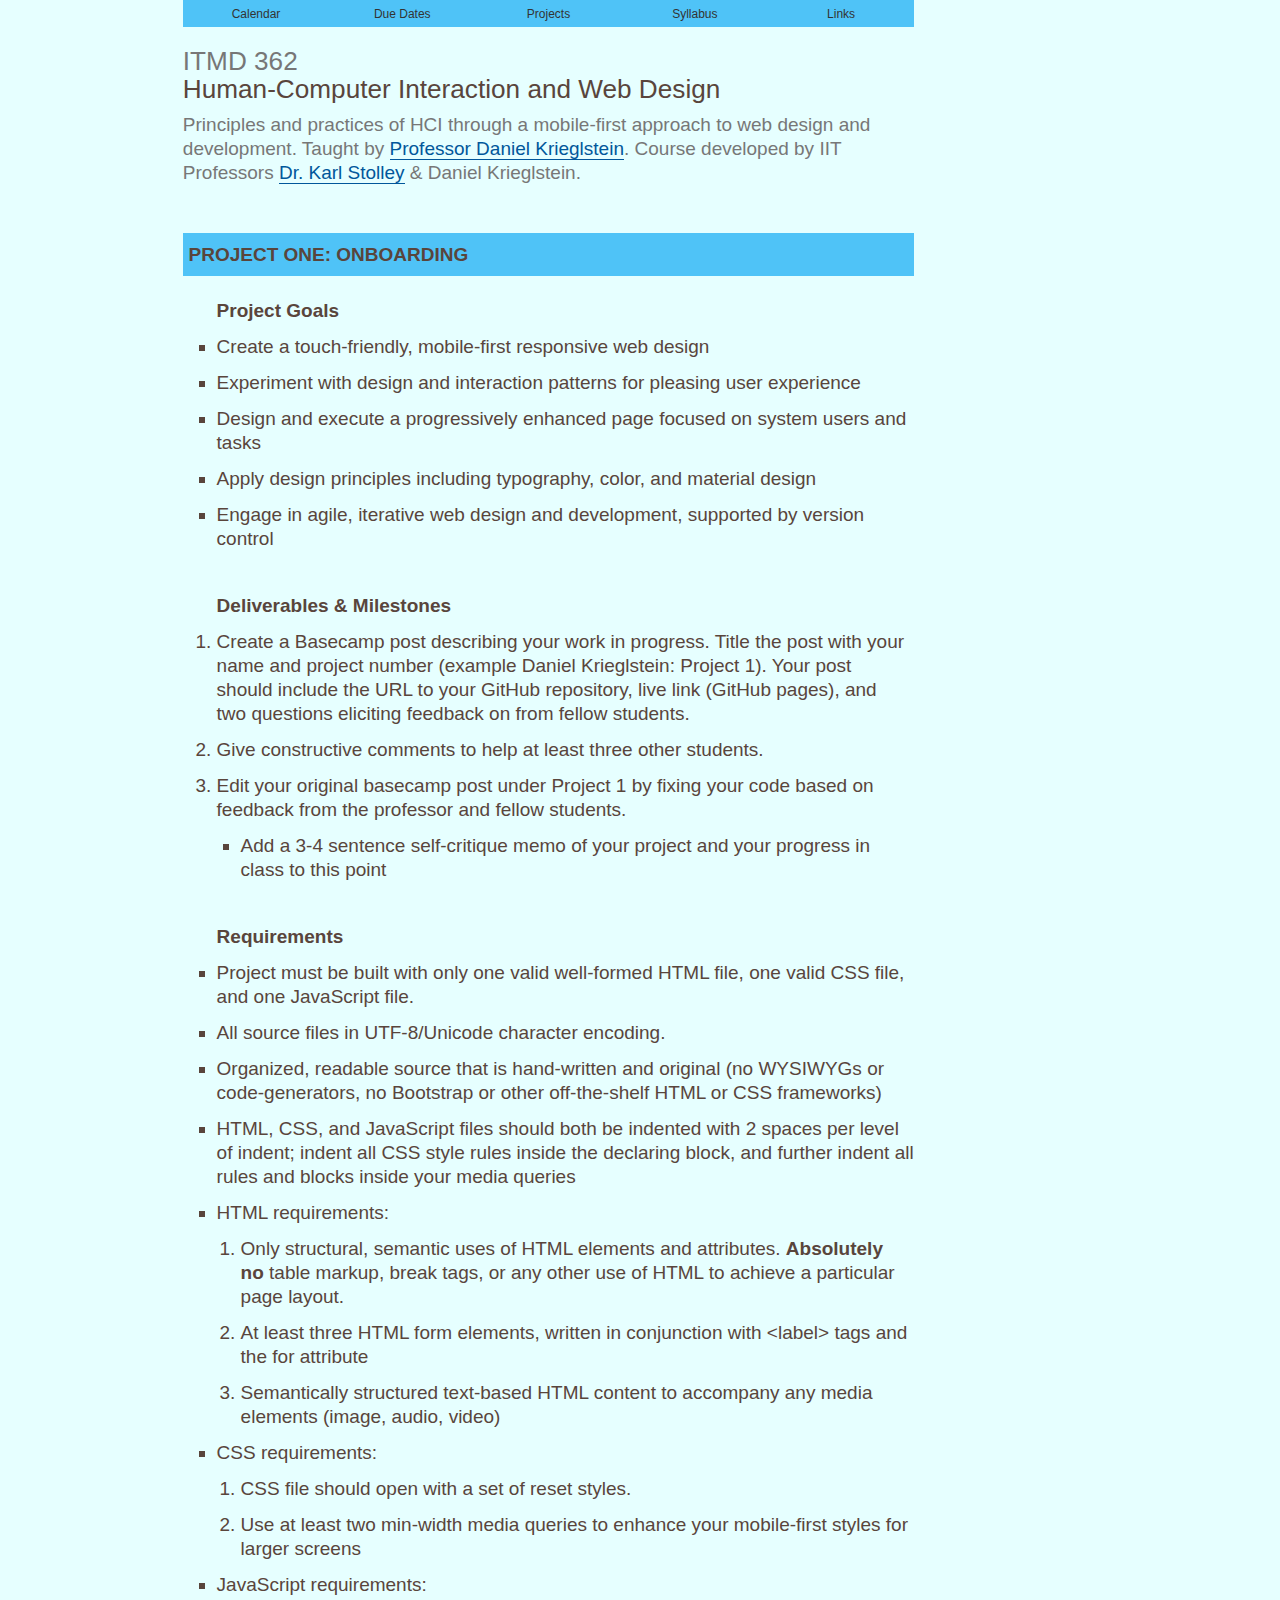
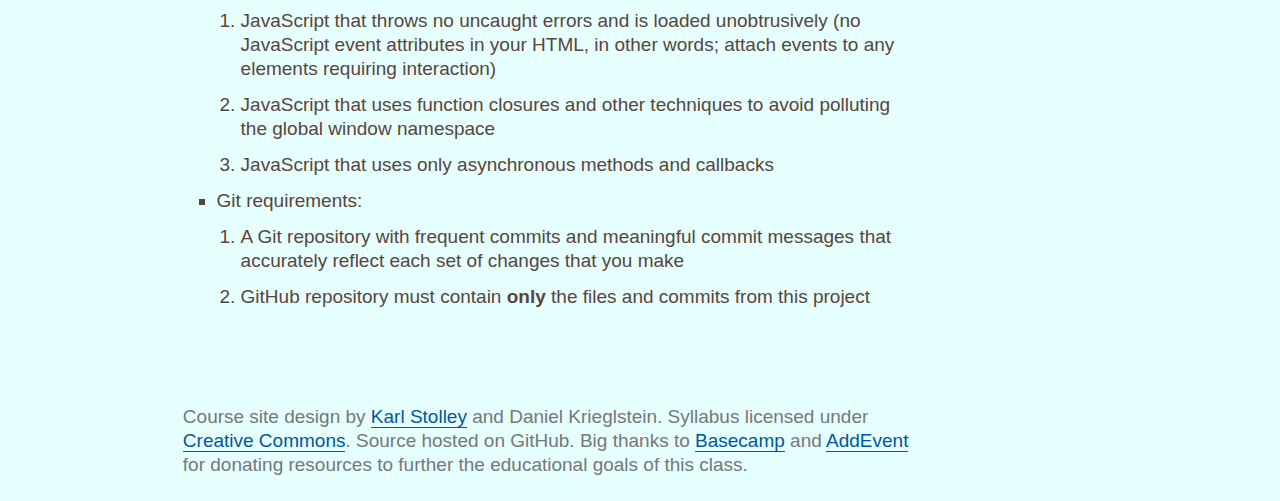
<file: projectspages/project1.html>
<!DOCTYPE html>
<html lang="en" id="project1" prefix="og: http://ogp.me/ns#">
<head>
  <meta charset="utf-8" />
  <title>ITMD 362: Human-Computer Interaction and Web Design (Spring 2018)</title>
  <meta name="viewport" content="width=device-width, initial-scale=1.0, shrink-to-fit=no" />
  <link rel="stylesheet" href="../css/screen.css" media="screen" />
  <link rel="icon" type="image/x-icon" href="http://web.iit.edu/sites/web/themes/iit_web/favicon.ico">
</head>
<body>
  <div id="page">
    <header id="header">
      <h1><small>ITMD 362</small> Human-Computer Interaction and Web&nbsp;Design</h1>
      <p class="tagline">
        Principles and practices of HCI through a mobile-first approach to web design and development.
        Taught by <a href="https://appliedtech.iit.edu/people/daniel-krieglstein">Professor Daniel Krieglstein</a>. Course developed by IIT Professors
        <a href="https://humansciences.iit.edu/faculty/karl-stolley">Dr. Karl Stolley</a> &amp; Daniel Krieglstein.
      </p>
      <nav id="navigation">
        <ul class="nav">
          <li id="nav-cal"><a href="../index.html">Calendar</a></li>
          <li id="nav-due"><a href="../duedates.html">Due Dates</a></li>
          <li id="nav-pro"><a href="projects.html">Projects</a></li>
          <li id="nav-pol"><a href="../syllabus.html">Syllabus</a></li>
          <li id="nav-lnk"><a href="../links.html">Links</a></li>
        </ul>
      </nav>
    </header>
    <main>
      <section class="primary">
        <article>
          <h3 id="project-one">Project One: Onboarding</h3>
          <section class="goals">
            <h4>Project Goals</h4>
            <ul class = "spacing">
              <li>Create a touch-friendly, mobile-first responsive web design</li>
              <li>Experiment with design and interaction patterns for pleasing user experience</li>
              <li>Design and execute a progressively enhanced page focused on system users and tasks</li>
              <li>Apply design principles including typography, color, and material design</li>
              <li>Engage in agile, iterative web design and development, supported by version control</li>
            </ul>
          </section>
          <section class="deliverables">
            <h4>Deliverables &amp; Milestones</h4>
            <ol class = "spacing">
              <li>
                Create a Basecamp post describing your work
                in progress. Title the post with your name and project number (example Daniel Krieglstein: Project 1). Your post
                should include the URL to your GitHub repository, live link (GitHub pages), and two questions eliciting feedback on from fellow students.
              </li>
              <li>
                Give constructive comments to help at least three other students.
              </li>
              <li>
                Edit your original basecamp post under Project 1
                by fixing your code based on feedback from the professor and fellow students.
                <ul>
                  <li>
                    Add a 3-4 sentence self-critique memo of your project and your progress in class to this point
                  </li>
                </ul>
               </li>
            </ol>
          </section>
          <section class="requirements">
            <h4>Requirements</h4>
            <ul class = "spacing">
              <li>
                Project must be built with only one valid well-formed HTML file, one valid CSS file,
                and one JavaScript file.
              </li>
              <li>
                All source files in UTF-8/Unicode character encoding.
              </li>
              <li>
                Organized, readable source that is hand-written and original (no WYSIWYGs or
                code-generators, no Bootstrap or other off-the-shelf HTML or CSS frameworks)
              </li>
              <li>
                HTML, CSS, and JavaScript files should both be indented with 2 spaces per level of
                indent; indent all CSS style rules inside the declaring block, and further indent all
                rules and blocks inside your media queries
              </li>
              <li>HTML requirements:
                <ol>
                  <li>
                    Only structural, semantic uses of HTML elements and attributes. <b>Absolutely no</b>
                    table markup, break tags, or any other use of HTML to achieve a particular page
                    layout.
                  </li>
                  <li>
                    At least three HTML form elements, written in conjunction with
                    <code>&lt;label&gt;</code> tags and the <code>for</code> attribute
                  </li>
                  <li>
                    Semantically structured text-based HTML content to accompany any media elements
                    (image, audio, video)
                  </li>
                </ol>
              </li>
              <li>CSS requirements:
                <ol>
                  <li>
                    CSS file should open with a set of reset styles.
                  </li>
                  <li>
                    Use at least two min-width media queries to enhance your mobile-first styles for
                    larger screens
                  </li>
                </ol>
              </li>
              <li>JavaScript requirements:
                <ol>
                  <li>
                    JavaScript that throws no uncaught errors and is loaded unobtrusively (no JavaScript
                    event attributes in your HTML, in other words; attach events to any elements
                    requiring interaction)
                  </li>
                  <li>
                    JavaScript that uses function closures and other techniques to avoid polluting the
                    global <code>window</code> namespace
                  </li>
                  <li>
                    JavaScript that uses only asynchronous methods and callbacks
                  </li>
                </ol>
              </li>
              <li>Git requirements:
                <ol>
                  <li>
                    A Git repository with frequent commits and meaningful commit messages that
                    accurately reflect each set of changes that you make
                  </li>
                  <li>
                    GitHub repository must contain <b>only</b> the files and commits from this project
                  </li>
                </ol>
              </li>
            </ul>
          </section>
        </article>
      </section>
    </main>
    <footer id="footer">
      <p class="fineprint">
        Course site design by <a href="https://karlstolley.com/">Karl Stolley</a> and Daniel Krieglstein.
        Syllabus licensed under
        <a href="http://creativecommons.org/licenses/by/4.0/" rel="license">Creative Commons</a>.
        Source hosted on GitHub. Big thanks to
        <a href="https://basecamp.com">Basecamp</a> and
        <a href="https://www.addevent.com/">AddEvent</a> for donating resources to further
        the educational goals of this class.
      </p>
    </footer>
  </div>
</body>
</html>
</file>
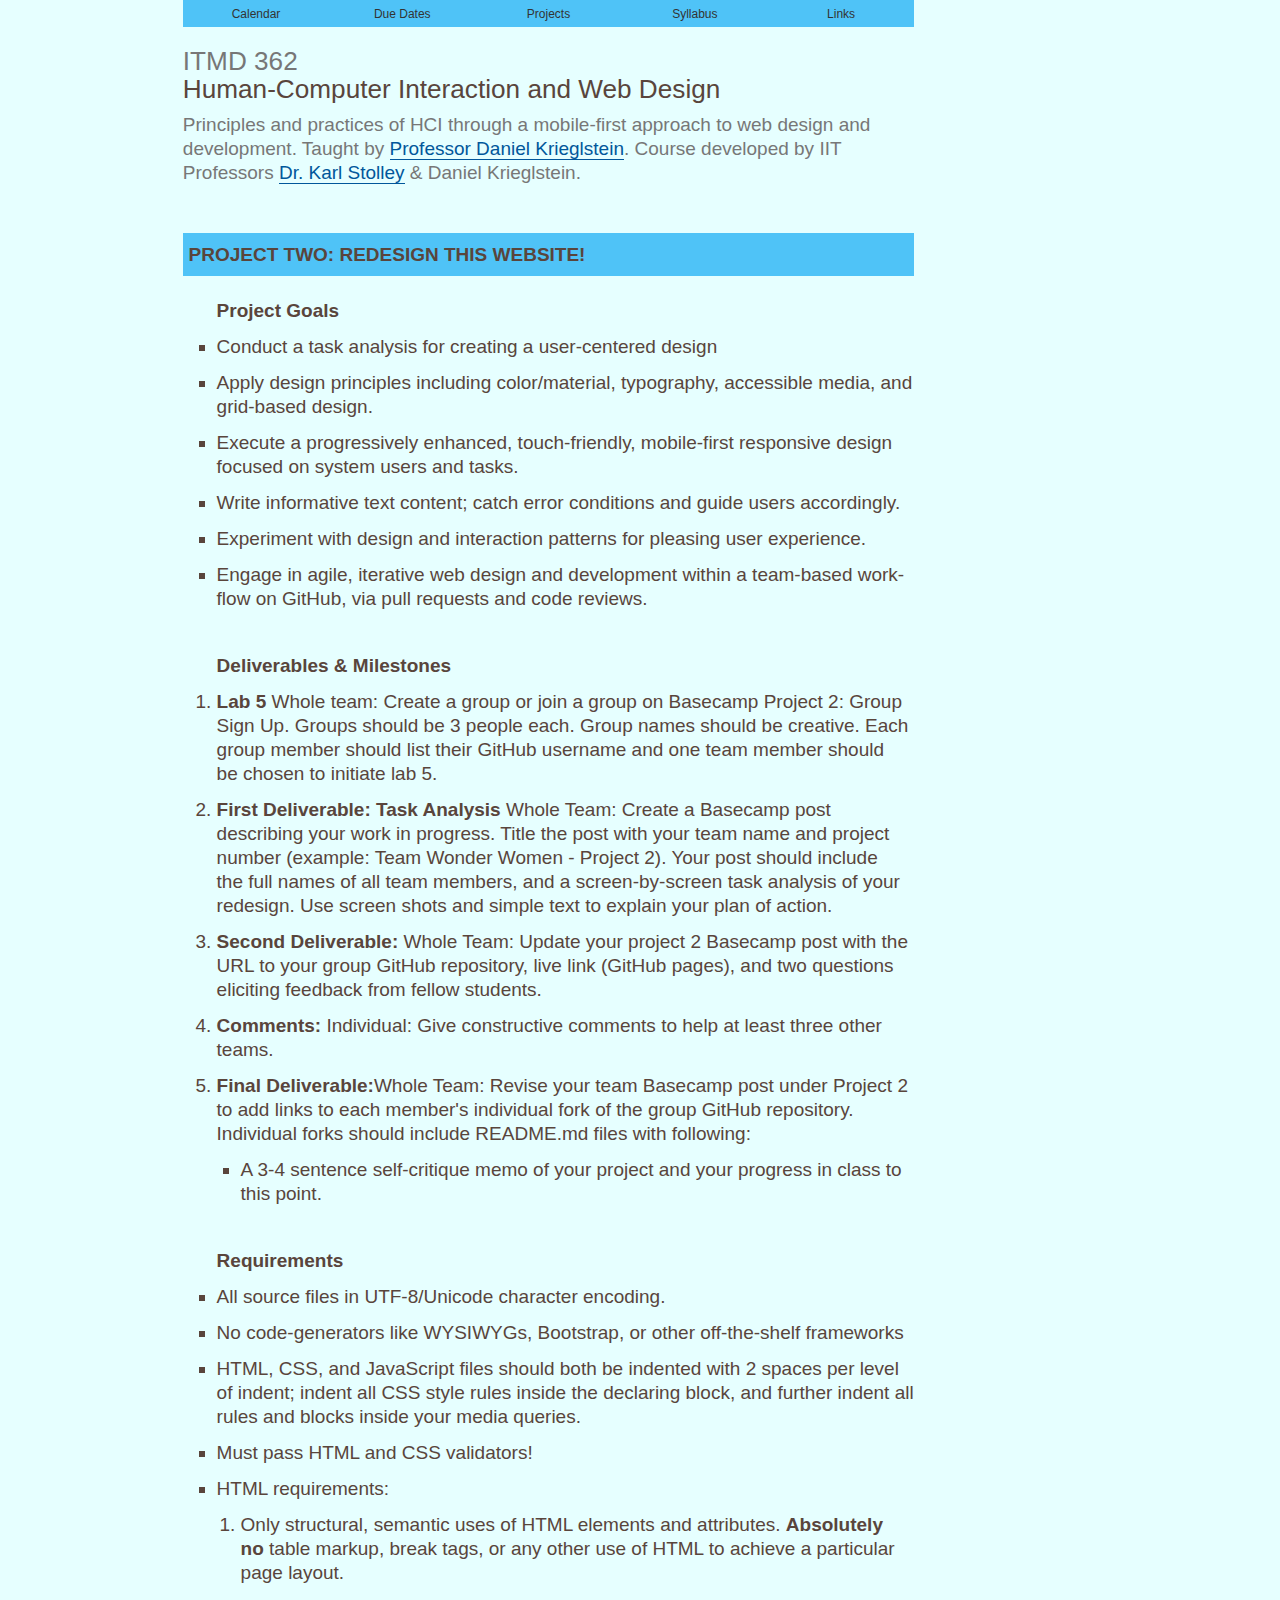
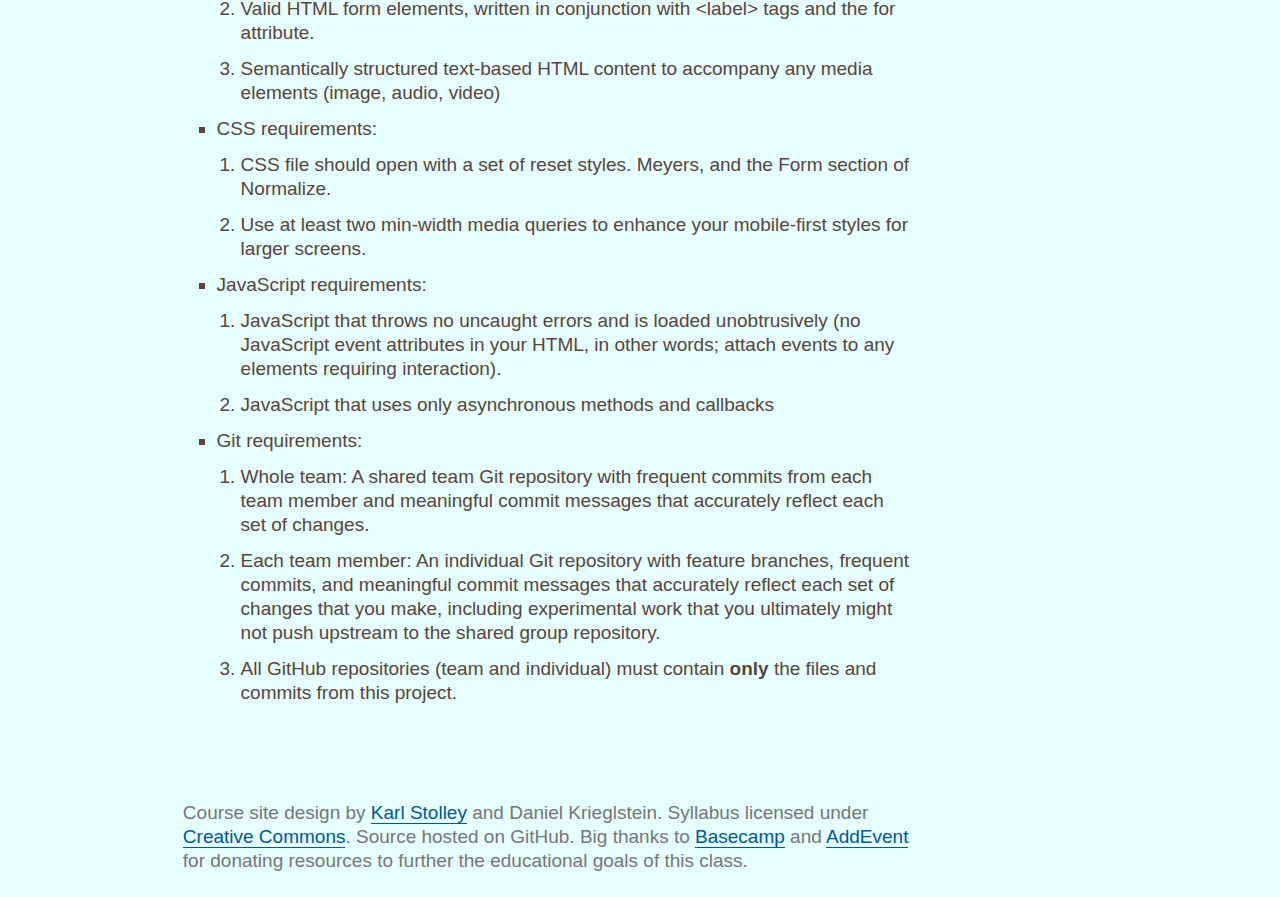
<file: projectspages/project2.html>
<!DOCTYPE html>
<html lang="en" id="project2" prefix="og: http://ogp.me/ns#">
<head>
  <meta charset="utf-8" />
  <title>ITMD 362: Human-Computer Interaction and Web Design (Spring 2018)</title>
  <meta name="viewport" content="width=device-width, initial-scale=1.0, shrink-to-fit=no" />
  <link rel="stylesheet" href="../css/screen.css" media="screen" />
  <link rel="icon" type="image/x-icon" href="http://web.iit.edu/sites/web/themes/iit_web/favicon.ico">
</head>
<body>
  <div id="page">
    <header id="header">
      <h1><small>ITMD 362</small> Human-Computer Interaction and Web&nbsp;Design</h1>
      <p class="tagline">
        Principles and practices of HCI through a mobile-first approach to web design and development.
        Taught by <a href="https://appliedtech.iit.edu/people/daniel-krieglstein">Professor Daniel Krieglstein</a>. Course developed by IIT Professors
        <a href="https://humansciences.iit.edu/faculty/karl-stolley">Dr. Karl Stolley</a> &amp; Daniel Krieglstein.
      </p>
      <nav id="navigation">
        <ul class="nav">
          <li id="nav-cal"><a href="../index.html">Calendar</a></li>
          <li id="nav-due"><a href="../duedates.html">Due Dates</a></li>
          <li id="nav-pro"><a href="projects.html">Projects</a></li>
          <li id="nav-pol"><a href="../syllabus.html">Syllabus</a></li>
          <li id="nav-lnk"><a href="../links.html">Links</a></li>
        </ul>
      </nav>
    </header>
    <main>
      <section class="primary">
        <article>
          <h3 id="project-two">Project Two: Redesign THIS Website!</h3>
          <section class="goals">
            <h4>Project Goals</h4>
            <ul class = "spacing">
              <li>Conduct a task analysis for creating a user-centered design</li>
              <li>
                Apply design principles including color/material, typography, accessible media, and
                grid-based design.
              </li>
              <li>
                Execute a progressively enhanced, touch-friendly, mobile-first responsive design focused
                on system users and tasks.
              </li>
              <li>
                Write informative text content; catch error conditions and guide users accordingly.
              </li>
              <li>Experiment with design and interaction patterns for pleasing user experience.</li>
              <li>
                Engage in agile, iterative web design and development within a team-based work-flow on
                GitHub, via pull requests and code reviews.
              </li>
            </ul>
          </section>
          <section class="deliverables">
            <h4>Deliverables &amp; Milestones</h4>
            <ol class = "spacing">
              <li>
                <strong>Lab 5</strong> Whole team: Create a group or join a group on Basecamp
                Project 2: Group Sign Up. Groups should be 3 people each. Group names should be creative. Each group 
                member should list their GitHub username and one team member should be chosen to initiate lab 5.
              </li>
              <li>
                <strong>First Deliverable: Task Analysis</strong> Whole Team: Create a Basecamp post describing your work in 
                progress. Title the post with your team name and project number (example: Team Wonder Women - Project 2). Your post should include 
                the full names of all team members, and a screen-by-screen task analysis of your redesign. Use screen shots and simple text to explain your plan of action.
              </li>
              <li>
                <strong>Second Deliverable:</strong> Whole Team: Update your project 2 Basecamp post with the URL to 
                your group GitHub repository, live link (GitHub pages), and two questions eliciting feedback from fellow students.
              </li>
               <li>
                <strong>Comments:</strong> Individual: Give constructive comments
                to help at least three other teams.
              </li>
              <li>
                <strong>Final Deliverable:</strong>Whole Team: Revise your team Basecamp post under Project 2
                to add links to each member's individual fork of the group GitHub repository. Individual forks should include README.md files with
                following:
                <ul>
                  <li>
                    A 3-4 sentence self-critique memo of your project and your progress in class to this point.
                  </li>
                </ul>
               </li>
            </ol>
          </section>
          <section class="requirements">
            <h4>Requirements</h4>
            <ul class = "spacing">
              <li>
                All source files in UTF-8/Unicode character encoding.
              </li>
              <li>
                No code-generators like WYSIWYGs, Bootstrap, or other off-the-shelf frameworks
              </li>
              <li>
                HTML, CSS, and JavaScript files should both be indented with 2 spaces per level 
                of indent; indent all CSS style rules inside the declaring block, and further indent all 
                rules and blocks inside your media queries.
              </li>
              <li>Must pass HTML and CSS validators!</li>
              <li>HTML requirements:
                <ol>
                  <li>
                    Only structural, semantic uses of HTML elements and attributes. <b>Absolutely no</b>
                    table markup, break tags, or any other use of HTML to achieve a particular page
                    layout.
                  </li>
                  <li>
                    Valid HTML form elements, written in conjunction with <code>&lt;label&gt;</code>
                    tags and the <code>for</code> attribute.
                  </li>
                  <li>
                    Semantically structured text-based HTML content to accompany any media elements
                    (image, audio, video)
                  </li>
                </ol>
              </li>
              <li>CSS requirements:
                <ol>
                  <li>
                    CSS file should open with a set of reset styles. Meyers, and the Form section of Normalize.
                  </li>
                  <li>
                    Use at least two min-width media queries to enhance your mobile-first styles for
                    larger screens.
                  </li>
                </ol>
              </li>
              <li>JavaScript requirements:
                <ol>
                  <li>
                    JavaScript that throws no uncaught errors and is loaded unobtrusively (no JavaScript
                    event attributes in your HTML, in other words; attach events to any elements
                    requiring interaction).
                  </li>
                  <li>
                    JavaScript that uses only asynchronous methods and callbacks
                  </li>
                </ol>
              </li>
              <li>Git requirements:
                <ol>
                  <li>
                    Whole team: A shared team Git repository with frequent commits from each team member
                    and meaningful commit messages that accurately reflect each set of changes.
                  </li>
                  <li>
                    Each team member: An individual Git repository with feature branches, frequent
                    commits, and meaningful commit messages that accurately reflect each set of changes
                    that you make, including experimental work that you ultimately might not push
                    upstream to the shared group repository.
                  </li>
                  <li>
                    All GitHub repositories (team and individual) must contain <b>only</b> the files and
                    commits from this project.
                  </li>
                </ol>
              </li>
            </ul>
          </section>
        </article>
      </section>
    </main>
    <footer id="footer">
      <p class="fineprint">
        Course site design by <a href="https://karlstolley.com/">Karl Stolley</a> and Daniel Krieglstein.
        Syllabus licensed under
        <a href="http://creativecommons.org/licenses/by/4.0/" rel="license">Creative Commons</a>.
        Source hosted on GitHub. Big thanks to
        <a href="https://basecamp.com">Basecamp</a> and
        <a href="https://www.addevent.com/">AddEvent</a> for donating resources to further
        the educational goals of this class.
      </p>
    </footer>
  </div>
</body>  
</html>
</file>
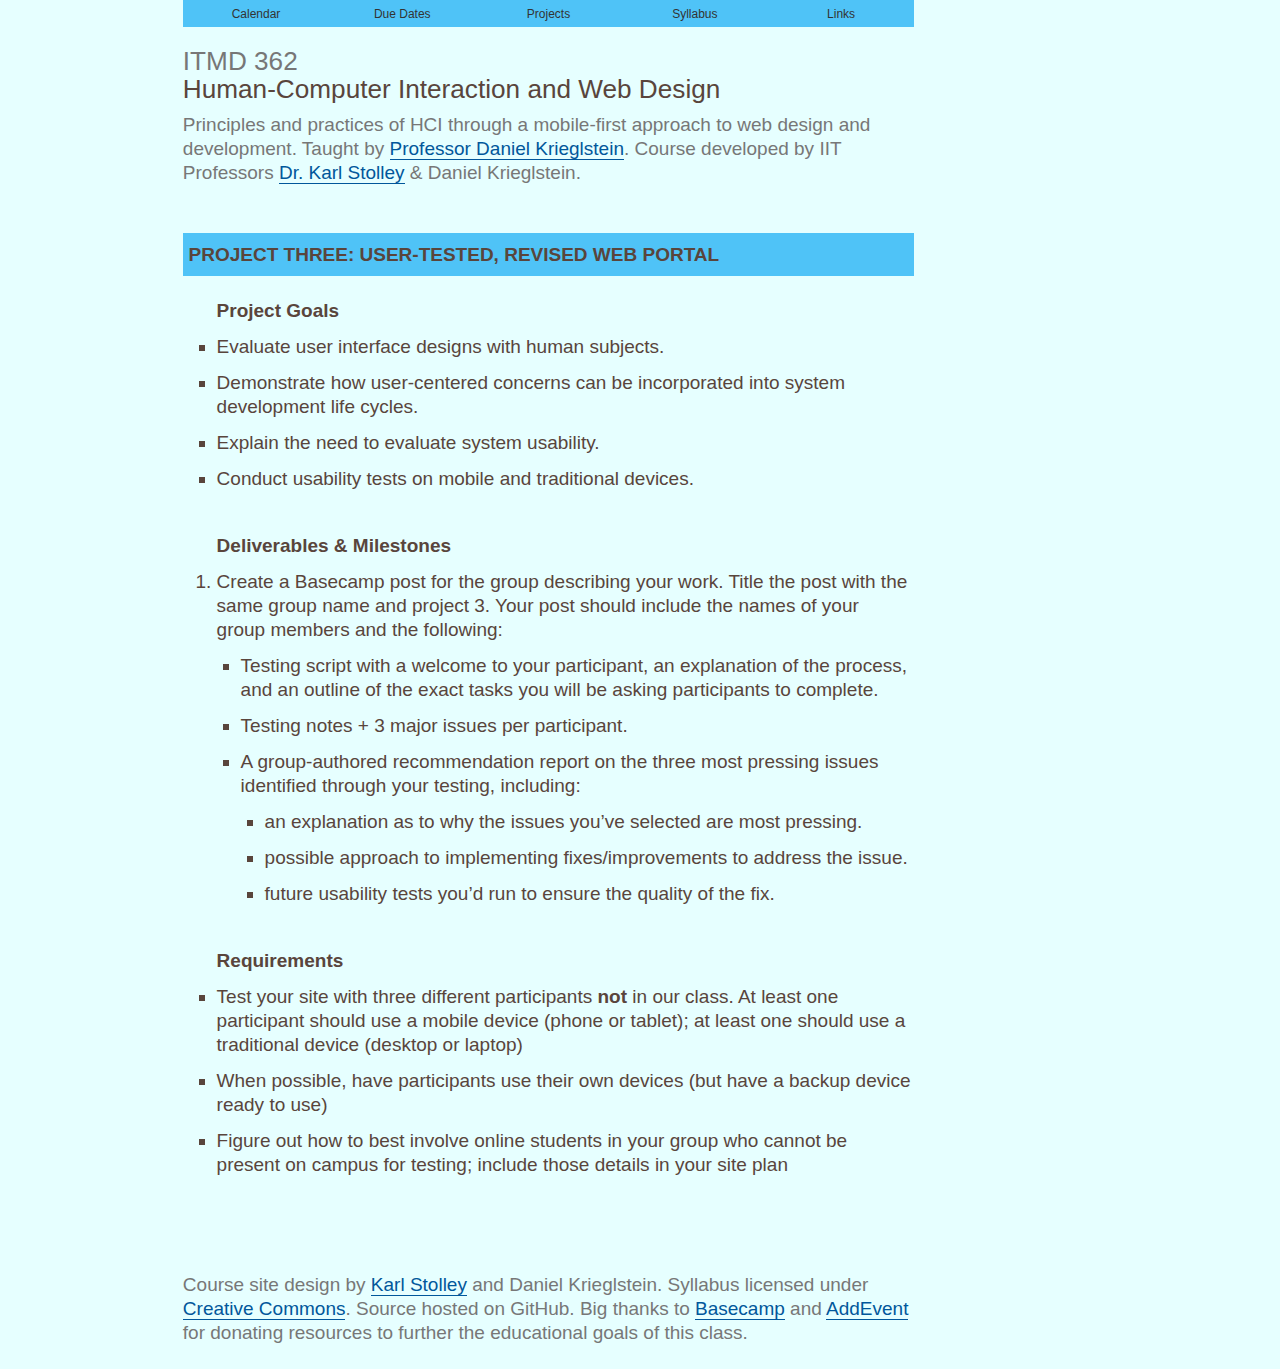
<file: projectspages/project3.html>
<!DOCTYPE html>
<html lang="en" id="project3" prefix="og: http://ogp.me/ns#">
<head>
  <meta charset="utf-8" />
  <title>ITMD 362: Human-Computer Interaction and Web Design (Spring 2018)</title>
  <meta name="viewport" content="width=device-width, initial-scale=1.0, shrink-to-fit=no" />
  <link rel="stylesheet" href="../css/screen.css" media="screen" />
  <link rel="icon" type="image/x-icon" href="http://web.iit.edu/sites/web/themes/iit_web/favicon.ico">
</head>
<body>
  <div id="page">
    <header id="header">
      <h1><small>ITMD 362</small> Human-Computer Interaction and Web&nbsp;Design</h1>
      <p class="tagline">
        Principles and practices of HCI through a mobile-first approach to web design and development.
        Taught by <a href="https://appliedtech.iit.edu/people/daniel-krieglstein">Professor Daniel Krieglstein</a>. Course developed by IIT Professors
        <a href="https://humansciences.iit.edu/faculty/karl-stolley">Dr. Karl Stolley</a> &amp; Daniel Krieglstein.
      </p>
      <nav id="navigation">
        <ul class="nav">
          <li id="nav-cal"><a href="../index.html">Calendar</a></li>
          <li id="nav-due"><a href="../duedates.html">Due Dates</a></li>
          <li id="nav-pro"><a href="projects.html">Projects</a></li>
          <li id="nav-pol"><a href="../syllabus.html">Syllabus</a></li>
          <li id="nav-lnk"><a href="../links.html">Links</a></li>
        </ul>
      </nav>
    </header>
    <main>
      <section class="primary">
        <article>
          <h3 id="project-three">Project Three: User-Tested, Revised Web Portal</h3>
          <section class="goals">
            <h4>Project Goals</h4>
            <ul class = "spacing">
              <li>
                Evaluate user interface designs with human subjects.
              </li>
              <li>
                Demonstrate how user-centered concerns can be incorporated into system development life
                cycles.
              </li>
              <li>
                Explain the need to evaluate system usability.
              </li>
              <li>
                Conduct usability tests on mobile and traditional devices.
              </li>
            </ul>
          </section>
          <section class="deliverables">
            <h4>Deliverables &amp; Milestones</h4>
            <ol class = "spacing">
              <li>
                Create a Basecamp post for the group describing your work.
                Title the post with the same group name and project 3. Your post should include the names of your group members and the
                following&#x3a;
                <ul>
                  <li>
                    Testing script with a welcome to your participant, an explanation of the process, and an outline of the exact
                    tasks you will be asking participants to complete.
                  </li> 
                  <li>Testing notes + 3 major issues per participant.</li>
                  <li>A group-authored recommendation report on the three most pressing issues identified through your testing, including:
                    <ul>
                      <li>an explanation as to why the issues you’ve selected are most pressing.</li>
                      <li>possible approach to implementing fixes/improvements to address the issue.</li>
                      <li>future usability tests you’d run to ensure the quality of the fix.</li>
                    </ul>
                  </li>
                </ul>
              </li>
            </ol>
          </section>
          <section class="requirements">
            <h4>Requirements</h4>
            <ul class = "spacing">
              <li>
                Test your site with three different participants <b>not</b> in our class. At least one
                participant should use a mobile device (phone or tablet); at least one should use a
                traditional device (desktop or laptop)
              </li>
              <li>
                When possible, have participants use their own devices (but have a backup device ready
                to use)
              </li>
              <li>
                Figure out how to best involve online students in your group who cannot be present on
                campus for testing; include those details in your site plan
              </li>
            </ul>
          </section>
        </article>
      </section>
    </main>
    <footer id="footer">
      <p class="fineprint">
        Course site design by <a href="https://karlstolley.com/">Karl Stolley</a> and Daniel Krieglstein.
        Syllabus licensed under
        <a href="http://creativecommons.org/licenses/by/4.0/" rel="license">Creative Commons</a>.
        Source hosted on GitHub. Big thanks to
        <a href="https://basecamp.com">Basecamp</a> and
        <a href="https://www.addevent.com/">AddEvent</a> for donating resources to further
        the educational goals of this class.
      </p>
    </footer>
  </div>
</body>  
</html>
</file>
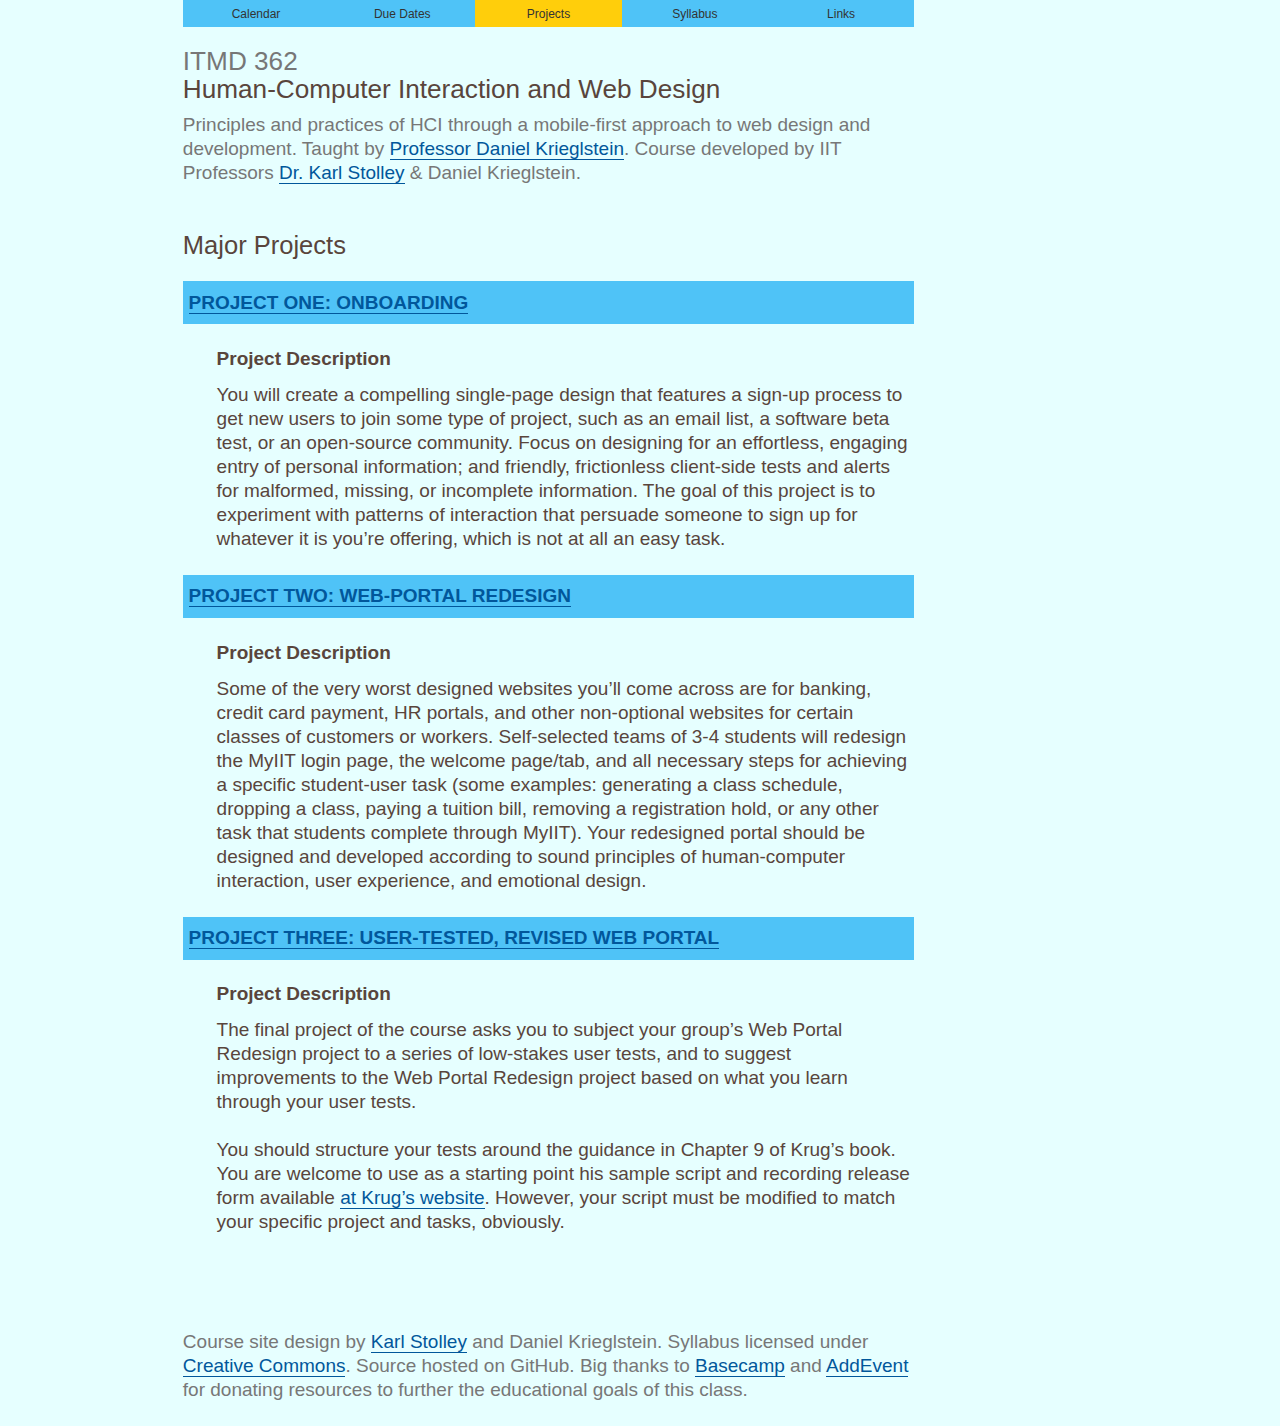
<file: projectspages/projects.html>
<!DOCTYPE html>
<html lang="en" id="projects" prefix="og: http://ogp.me/ns#">
<head>
  <meta charset="utf-8" />
  <title>ITMD 362: Human-Computer Interaction and Web Design (Spring 2018)</title>
  <meta name="viewport" content="width=device-width, initial-scale=1.0, shrink-to-fit=no" />
  <link rel="stylesheet" href="../css/screen.css" media="screen" />
  <link rel="icon" type="image/x-icon" href="http://web.iit.edu/sites/web/themes/iit_web/favicon.ico">
</head>
<body>
  <div id="page">
    <header id="header">
      <h1><small>ITMD 362</small> Human-Computer Interaction and Web&nbsp;Design</h1>
      <p class="tagline">
        Principles and practices of HCI through a mobile-first approach to web design and development.
        Taught by <a href="https://appliedtech.iit.edu/people/daniel-krieglstein">Professor Daniel Krieglstein</a>. Course developed by IIT Professors
        <a href="https://humansciences.iit.edu/faculty/karl-stolley">Dr. Karl Stolley</a> &amp; Daniel Krieglstein.
      </p>
      <nav id="navigation">
        <ul class="nav">
          <li id="nav-cal"><a href="../index.html">Calendar</a></li>
          <li id="nav-due"><a href="../duedates.html">Due Dates</a></li>
          <li id="nav-pro"><a href="projects.html">Projects</a></li>
          <li id="nav-pol"><a href="../syllabus.html">Syllabus</a></li>
          <li id="nav-lnk"><a href="../links.html">Links</a></li>
        </ul>
      </nav>
    </header>
    <main>
      <section class="primary">
        <h2 class="label">Major Projects</h2>
        <article>
          <h3 id="project-one"> <a href = "project1.html"> Project One: Onboarding </a> </h3>
          <section class="description">
            <h4>Project Description</h4>
            <p>
              You will create a compelling single-page design that features a sign-up process to get new
              users to join some type of project, such as an email list, a software beta test, or an
              open-source community. Focus on designing for an effortless, engaging entry of personal
              information; and friendly, frictionless client-side tests and alerts for malformed,
              missing, or incomplete information. The goal of this project is to experiment with
              patterns of interaction that persuade someone to sign up for whatever it is you’re
              offering, which is not at all an easy task.
            </p>
          </section>
        </article>
        <article>
          <h3 id="project-two"> <a href = "project2.html"> Project Two: Web-Portal Redesign </a> </h3>
          <section class="description">
            <h4>Project Description</h4>
            <p>
              Some of the very worst designed websites you’ll come across are for banking, credit card
              payment, HR portals, and other non-optional websites for certain classes of customers or
              workers. Self-selected teams of 3-4 students will redesign the MyIIT login page, the
              welcome page/tab, and all necessary steps for achieving a specific student-user task (some
              examples: generating a class schedule, dropping a class, paying a tuition bill, removing a
              registration hold, or any other task that students complete through MyIIT). Your
              redesigned portal should be designed and developed according to sound principles of
              human-computer interaction, user experience, and emotional design.
            </p>
          </section>
        </article>
        <article>
          <h3 id="project-three"> <a href = "project3.html"> Project Three: User-Tested, Revised Web Portal </a> </h3>
          <section class="description">
            <h4>Project Description</h4>
            <p>
              The final project of the course asks you to subject your group’s Web Portal Redesign
              project to a series of low-stakes user tests, and to suggest improvements to the Web
              Portal Redesign project based on what you learn through your user tests.
            </p>
            <p>
              You should structure your tests around the guidance in Chapter 9 of Krug’s book. You are
              welcome to use as a starting point his sample script and recording release
              form available <a href="http://www.sensible.com/downloads-rsme.html">at Krug’s
              website</a>. However, your script must be modified to match your specific project and
              tasks, obviously.
            </p>
          </section>
        </article>
      </section>
    </main>
    <footer id="footer">
      <p class="fineprint">
        Course site design by <a href="https://karlstolley.com/">Karl Stolley</a> and Daniel Krieglstein.
        Syllabus licensed under
        <a href="http://creativecommons.org/licenses/by/4.0/" rel="license">Creative Commons</a>.
        Source hosted on GitHub. Big thanks to
        <a href="https://basecamp.com">Basecamp</a> and
        <a href="https://www.addevent.com/">AddEvent</a> for donating resources to further
        the educational goals of this class.
      </p>
    </footer>
  </div>
</body> 
</html>
</file>
<file: css/screen.css>
/* http://meyerweb.com/eric/tools/css/reset/
   v2.0 | 20110126
   License: none (public domain)
*/
/* stylelint-disable */
/* Keep reset CSS to one minified line */
a,abbr,acronym,address,applet,article,aside,audio,b,big,blockquote,body,canvas,caption,center,cite,code,dd,del,details,dfn,div,dl,dt,em,embed,fieldset,figcaption,figure,footer,form,h1,h2,h3,h4,h5,h6,header,hgroup,html,i,iframe,img,ins,kbd,label,legend,li,mark,menu,nav,object,ol,output,p,pre,q,ruby,s,samp,section,small,span,strike,strong,sub,summary,sup,table,tbody,td,tfoot,th,thead,time,tr,tt,u,ul,var,video{margin:0;padding:0;border:0;font:inherit;vertical-align:baseline}article,aside,details,figcaption,figure,footer,header,hgroup,menu,nav,section{display:block}body{line-height:1}ol,ul{list-style:none}blockquote,q{quotes:none}blockquote:after,blockquote:before,q:after,q:before{content:'';content:none}table{border-collapse:collapse;border-spacing:0}
/* stylelint-enable */

/* Custom Site Styles */

/*
  Use the text-size-adjust property
  to prevent automatically inflating
  text on orientation changes
  (portrait to landscape on a phone,
  for example):
*/

html {
  -webkit-text-size-adjust: 100%;
  -moz-text-size-adjust: 100%;
  -ie-text-size-adjust: 100%;
  text-size-adjust: 100%;
}

/* HTML5 Elements as Blocks; Cribbed from HTML5 Boilerplate */
article,
aside,
details,
figcaption,
figure,
footer,
header,
hgroup,
main,
menu,
nav,
section,
summary {
  display: block;
}

/* ========== Base Styles ========== */

/*
  Using 19px/1.333 modular scale
  http://www.modularscale.com/?19&px&1.333&web&text
*/

html {
  font-family: "Depot New W00", Helvetica, Arial, sans-serif;
  padding-left: 0.422em; /* 8px @ 19px / 1.333 ratio */
  padding-right: 0.422em; /* 8px @ 19px / 1.333 ratio */
  padding-top: 0;
  color: #59453C;
}
body {
  font-size: 1.1875em;         /* ~ 19px base font size */
  line-height: 1.2631578947em; /* ~ 24px base line height */
  background-color: #e6ffff;
}
b,
strong {
  font-weight: bold;
}
cite,
em,
i {
  font-style: italic;
}
ins {
  text-decoration: none;
}
/* Links */
a {
  text-decoration: none;
  color: #01579B;
  border-bottom: 0.05263157895em solid;
}
.preview a {
  color: #FFCE0B;
}
p {
  padding-bottom: 1.2631578947em;
}
li {
  padding-bottom: 0.6315789474em; /* ~ 12px @ 19px/em */
}
ol,
ul {
  padding-bottom: 1.2631578947em;
}
ul > li {
  list-style-type: square;
}
ol > li {
  list-style-type: decimal;
  /*margin-left: 1em;*/
  margin-right: 5px;
}
li ul,
li ol {
  padding-top: 0.6315789474em;
  margin-left: 1.2631578947em;
}
/* Avoid over-padding nested lists */
li ol,
li ul,
li:last-child {
  padding-bottom: 0;
}
h1 {
  font-size: 1.3768947368em; /* ~ 33.761px @ 19px/em */
  line-height: 1.0663191256em; /* ~ 36px @ 33.761px/em */
  padding-bottom: 0.3554397085em; /* ~ 12px @ 33.761px/em */
}
h2 {
  font-size: 1.3440526316em; /* ~ 25.537px @ 19px/em */
  line-height: 0.9398128206em; /* ~ 24px @ 25.537px/em */
  padding-bottom: 0.9398128206em;
}

h3 {
  text-transform: uppercase;
  font-weight: bold;
  background-color: #4fc3f7;
  padding: 0.5em 0 0.5em 0.3em;
  margin-bottom: 0.2em;
}

h4 {
  text-transform: uppercase;
  font-weight: bold;
  padding-bottom: 1.2631578947em;
}
h4 {
  text-transform: none;
  padding-bottom: 0.6315789474em;
}
.description, .goals, .deliverables, .requirements{
  padding-top: 1em; /* 19px */
  padding-left: 1.777em; /* 33.761px @ 19px / 1.333 ratio */
}
#spacing{
  padding-left: 1.333em; /* 25.327px @ 19px / 1.333 ratio */
}

/* ========== Layout ========== */

html {
  /* Border for the nav to sit on */
  /*border-top: 2.6875em solid #4fc3f7; /* ~ 43px @ 16px/em | 43 = 12 + 19 + 12 from nav */
}
nav {
  position: absolute;
  width: 100%;
  top: 0;
  left: 0;
}
#links,
#instructor {
  margin-top: 2.5263157895em;
}

/* ========== Modules ========== */

/* Accordion for Syllabus*/
.accordion {
    font-family:Arial, Helvetica, sans-serif; 
    margin:0 auto;
    font-size:0.875em;
    border:1px solid #542437;
    border-radius:10px;
   /* width:90%;*/
    padding:10px;
    background:#fff;
}
.accordion ul {
    list-style:none;
    margin:0;
    padding:0; 
    line-height: 100%;
}
.accordion li {
    margin:0;
    padding:0;
    line-height: 100%;
}
.accordion [type=radio], .accordion [type=checkbox] {
    display:none;
}
.accordion label {
    display:block;
    font-size:16px;
    line-height:16px;
    background:#4eb8e8;
    border:1px solid #542437;
    color:#542437;
    text-shadow:1px 1px 1px rgba(255,255,255,0.3);
    font-weight:700;
    cursor:pointer;
    text-transform:uppercase;
    -webkit-transition: all .2s ease-out;
    -moz-transition: all .2s ease-out;
}
.accordion ul li label:hover, .accordion [type=radio]:checked ~ label, .accordion [type=checkbox]:checked ~ label {
    background:#4fc3f7;
    color:#FFF;
    text-shadow:1px 1px 1px rgba(0,0,0,0.5)
}
.accordion .content {
    padding:0 10px;
    overflow:hidden;
    border:1px solid #fff; /* Make the border match the background so it fades in nicely */
    -webkit-transition: all .5s ease-out;
    -moz-transition: all .5s ease-out;
}
.accordion p {
    color:#333;
    margin:0 0 10px;
    padding:0 0 10px;
    line-height:100%;
}
.accordion h3 {
    color:#542437;
    padding:0;
    margin:10px 0;
}

/* Vertical */
.vertical ul li {
    overflow:hidden;
    margin:0 0 1px;
}
.vertical ul li label {
    padding:10px;
}
.vertical [type=radio]:checked ~ label, .vertical [type=checkbox]:checked ~ label {
    border-bottom:0;
}
.vertical ul li label:hover {
    border:1px solid #542437; /* We don't want the border to disappear on hover */
}
.vertical ul li .content {
    height:0px;
    border-top:0;
}
.vertical [type=radio]:checked ~ label ~ .content, .vertical [type=checkbox]:checked ~ label ~ .content {
    height:300px;
    border:1px solid #542437;
}

/* Header & Footer */
header {
  padding-top: 2.5263157895em; /* ~ 48px @ 19px/em */
  padding-bottom: 1.2631578947em;
}
footer {
  padding-top: 3.7894736842em; /* ~ 72px @ 19px/em */
}
small,
.tagline,
.fineprint,
.button {
  font-weight: 200;
  color: #777;
  display: block;
}
.preview small {
  color: #555;
}
.assigned small {
  color: #555;
}
.label .button {
  font-size: 0.744018483em; /* ~ 19px @ 25.537px/em */
  text-transform: uppercase;
}
/* Navigation */
nav {
  font-weight: 200;
}
.nav {
  margin-left: 0;
  padding-bottom: 0;
}
.nav li {
  float: left;
  width: 20%;
  list-style-type: none;
  padding-bottom: 0;
}
.nav a {
  font-size: 0.6315789474em;
  display: block;
  text-align: center;
  line-height: 1;
  padding: 0.2157894737em 0.2157894737em; /* ~ 12px 6px @ 19px/em */
  color: #333;
  background-color: #4fc3f7;
  border-bottom: 0;
}

#calendar #nav-cal a,
#projects #nav-pro a,
#policies #nav-pol a,
#duedates #nav-due a,
#link #nav-lnk a {
  background-color: #FFCE0B;
}

/* Calendar */
.calendar-weeks {
  margin-left: 0;
  padding-bottom: 0;
}
.week {
  margin-left: 0;
}
.week,
.meeting,
.assigned > ul > li {
  list-style-type: none;
}

.meeting {
  padding-left: 1.2631578947em;
  padding-bottom: 1.2631578947em;
}
.meeting ol {
  padding-top: 0;
}
.week h4 {
  padding-right: 0.6315789474em;
}
.agenda .meeting {
  padding-left: 0;
}
.agenda ol {
  margin-left: 0;
  padding-left: 0;
  padding-bottom: 1.2631578947em;
}
.assigned ol,
.assigned ul {
  padding-bottom: 0.6315789474em;
  margin-left: 0;
}
.agenda > ol:first-child {
  padding-top: 0;
  padding-bottom: 1.2631578947em;
}

.preview {
  background-color: #93A341;
  color: #222;
  padding-top: 1.2631578947em;
  margin-right: -11.3208%; /* 60px / 530px (650-120) */
  padding-right: 11.3208%;
  margin-left: -11.3208%;
  padding-left: 11.3208%;
  margin-bottom: 1.2631578947em;
}
.assigned {
  background-color: rgba(180,168,119,.75);
  color: #333;
  padding: 1.2631578947em 11.3208% 0.6315789474em 11.3208%;
  margin-bottom: 1.8947368421em; /* ~ 36px @ 19px/em */
  margin-right: -11.3208%; /* 60px / 530px (650-120) */
  margin-left: -11.3208%;
}
.preview .assigned {
  background-color: #59453C;
  color: #EEE;
}
.preview .assigned small {
  color: #AAA;
}
.assigned h3 {
  padding-bottom: 0.6315789474em;
}
.assigned h4 {
  padding-bottom: 0;
}

#current-week:last-child {
  padding-bottom: 0.6315789474em;
}

#calendar .preview {
  margin-bottom: 0;
}
#calendar .is-next {
  margin-bottom: 1.2631578947em;
}


/* Table */
table {
	table-layout: fixed;
	width: 100%;
  margin-bottom: 1em;
}
table, th, td {
	border: 1px solid #59453C;
	padding: 0px 3px;
}
.tablehead {
	background-color: #4fc3f7;
	text-align: center;
  font-weight: 700;
}
.tabletitle {
  padding-bottom: 10px;
  padding-top: 10px;
  border-left: none;
}
#protable {
  margin-bottom: 0;
}
tr .firstrow {
	border-right: none;
	width: 15%;
}
tr .secondrow {
	text-align: left;
	width: 30%;
}
td a {
	font-weight: 500;
	text-align: center;
}
td {
	font-size: 70%;
	text-align: center;
}
.nobullet {
  list-style: none;
}
.alignleft {
  text-align: left;
  padding-top: 5px;
  padding-left: 10px;
  padding-right: 2%;
  padding-bottom: 2px;
}
ol.alignleft {
  font-size: 100%;
  padding-left: 20px;
}
.short {
  width: 120px;
}
.redfont {
	color: red;
}
.darkredfont {
  color: #d70000;
}
#tablep {
	width: 80%
}
.addeventstc {
	margin: 10px;
	margin-left: 30%;
	margin-right: 30%;
}
#h3wide {
  width: 750px;
}

/* Policies */ 

.indent {
  margin-left: 2em;
}

#location > p {
  padding-bottom: 0.5em;
  text-align: center;
}

#grading > p {
  padding-bottom: 0.5em;
}

/* Projects */

#center {
  display: block;
  margin: 0 auto;
  width: 70%;
}

/* ========== State ========== */

.hasjs .extended {
  display: none;
}
.is-visible .extended {
  display: block;
}

/* Media Queries */

/* @345px */

@media screen and (min-width: 21.5625em) {
  /* Let the nav breathe a bit more */
  nav {
    font-weight: normal;
  }
  .nav a {
    padding: 0.6315789474em;
  }
  .ol.alignleft{
    padding-left: 20px;
  }
}

/* @560px */

@media screen and (min-width: 560px) {
  .flexbox .agenda > ol {
    display: flex;
    justify-content: space-between;
  }
  .flexbox .agenda > ol > li {
    flex: 0 1 43.5484%;
    padding: 0;
  }
  .assigned {
    padding: 1.2631578947em 1.8947368421em 0.6315789474em 1.8947368421em;
    margin-left: -1.8947368421em;
    margin-right: -1.8947368421em;
  }
  .flexbox .link-group {
    display: flex;
    flex-wrap: wrap;
    justify-content: space-between;
  }
  .flexbox #course-resources {
    flex: 0 1 100%;
  }
  .flexbox #essential-tools,
  .flexbox #essential-references {
    flex: 0 1 43.5484%;
  }
}

/* @650px */

@media screen and (min-width: 40.625em) {
  html {
    padding: 0;
  }
  header,
  footer,
  .primary,
  #instructor,
  #links {
    padding-left: 14.28571429%; /* 93/651 */
    padding-right: 28.57142857%; /* 186/651 */
  }
  .tagline,
  .fineprint {
  }
  nav {
    width: 57.14285714%;
    left: 14.28571429%;
  }
  .preview {
    margin-left: -25%; /* 93/372 */
    padding-left: 25%;
    margin-right: -50%; /* 186/372 */
    padding-right: 50%;
  }
  .agenda > ol {
    display: block;
  }
  .link-group {
    position: relative;
  }
  #essential-tools, #course-resources {
    padding-left: 1em;
    width: 42.5%;
    margin-right: 0;
  }
  
  #essential-references {
    position: absolute;
    top: 0px;
    width: 42.5%;
    margin-left: 55%;
  }

}

@media screen and (min-width: 804px) {
  .flexbox .agenda > ol {
    display: flex; /* My life for element/container queries...*/
  }
}

.panel-title > .small, .panel-title > .small > a, .panel-title > a, .panel-title > small, .panel-title > small > a {
    color: inherit;
}
</file>
